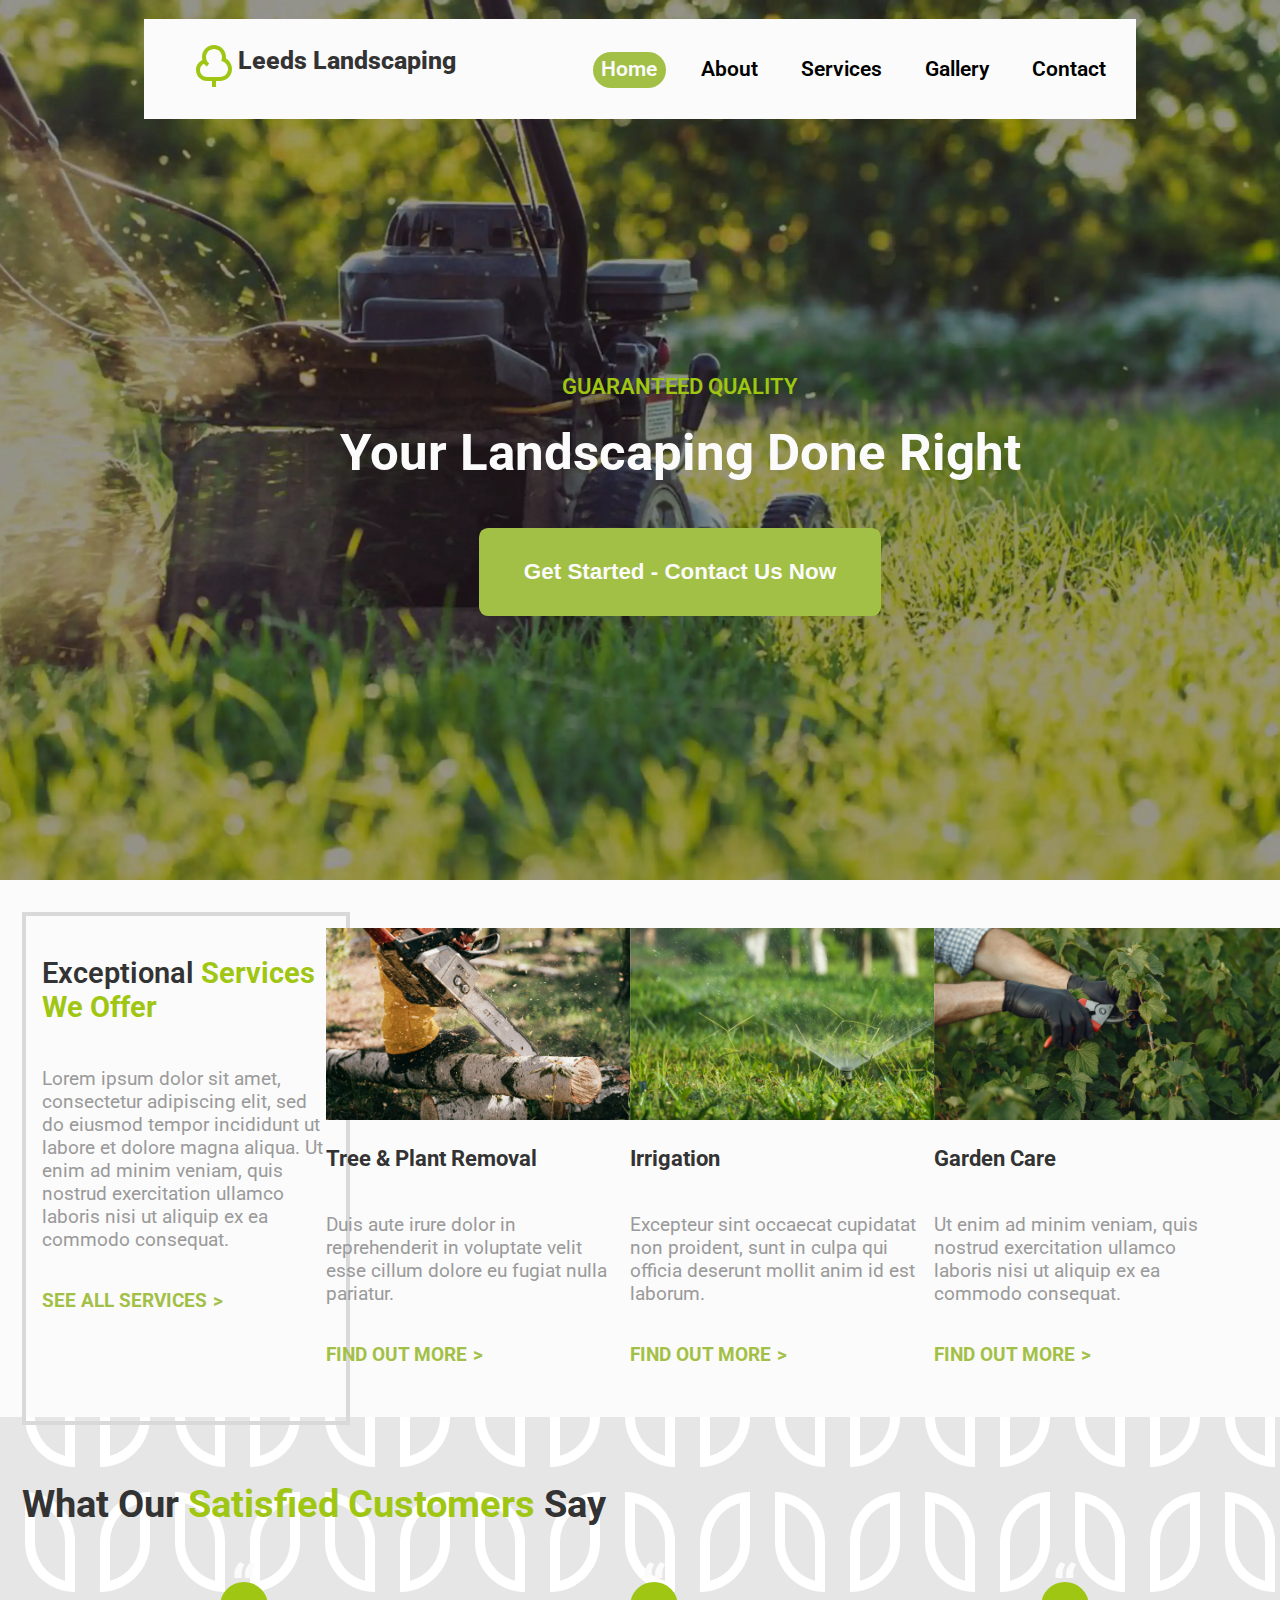
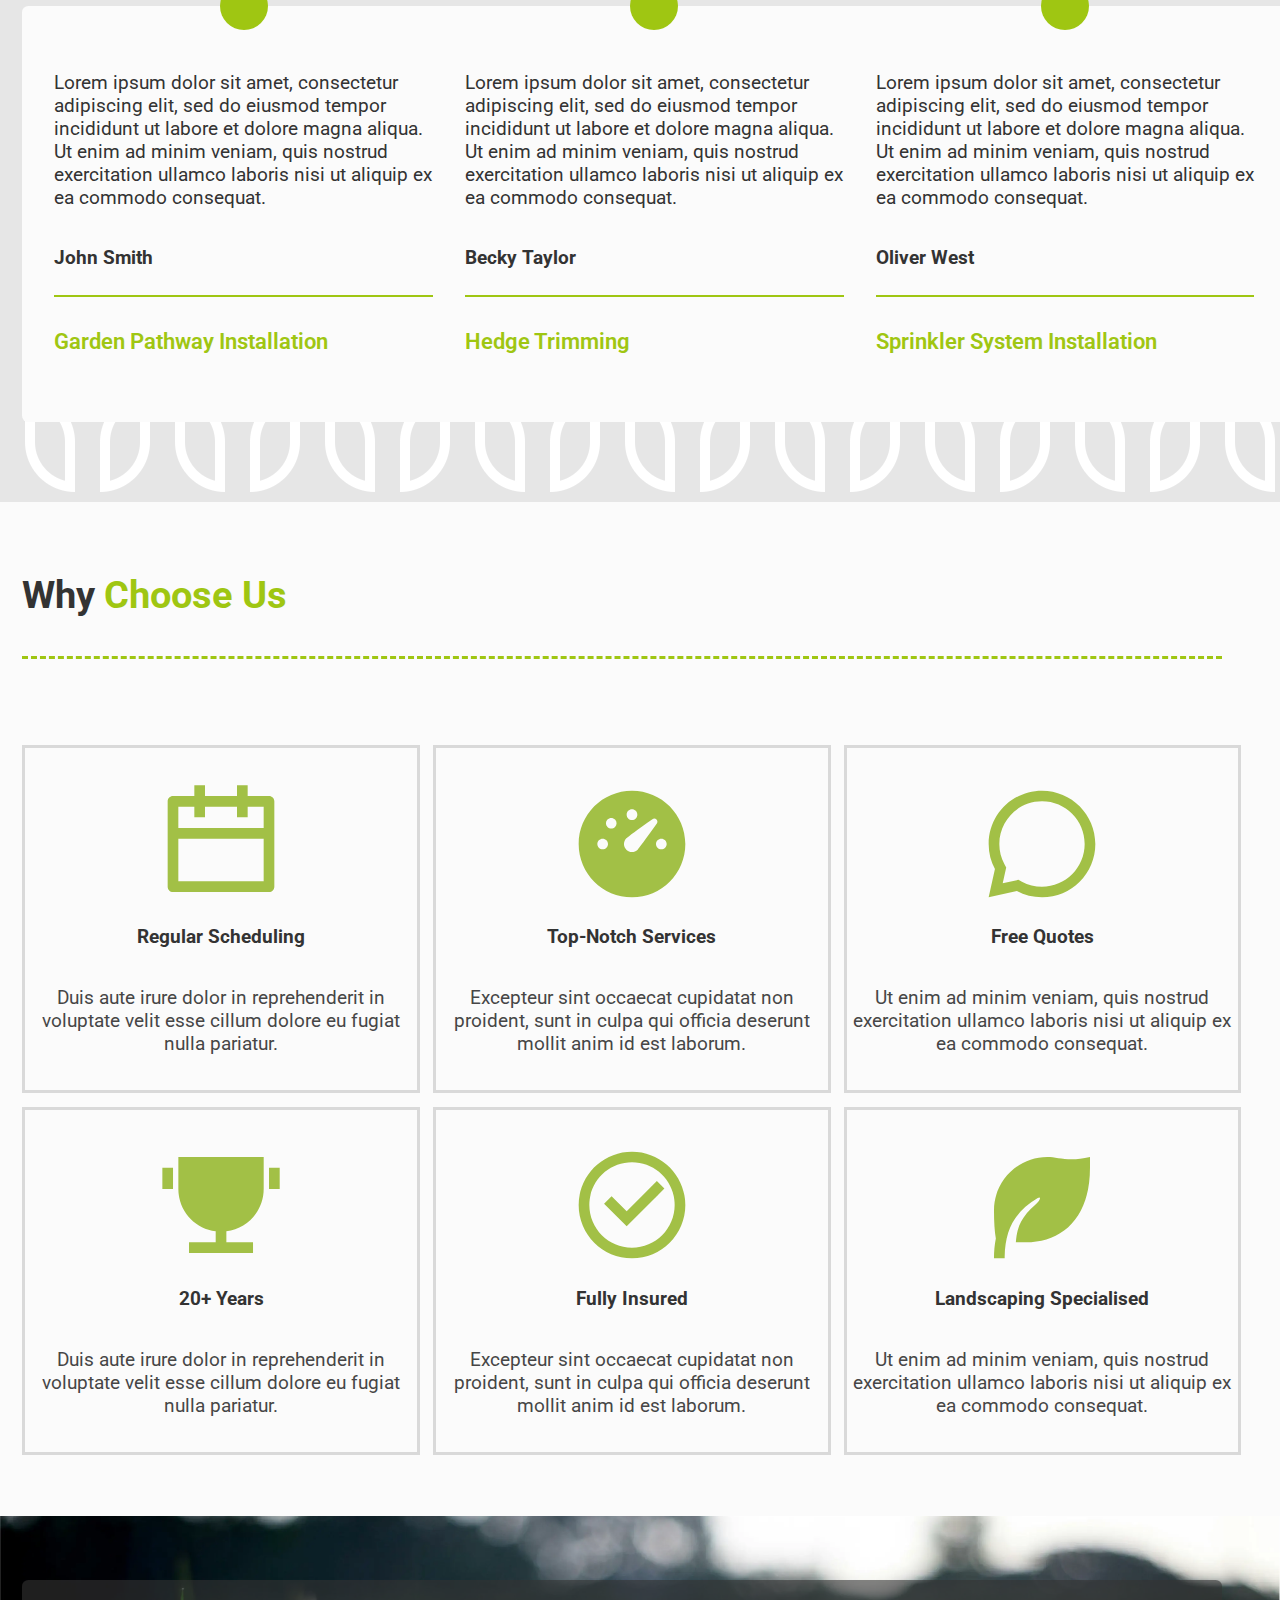
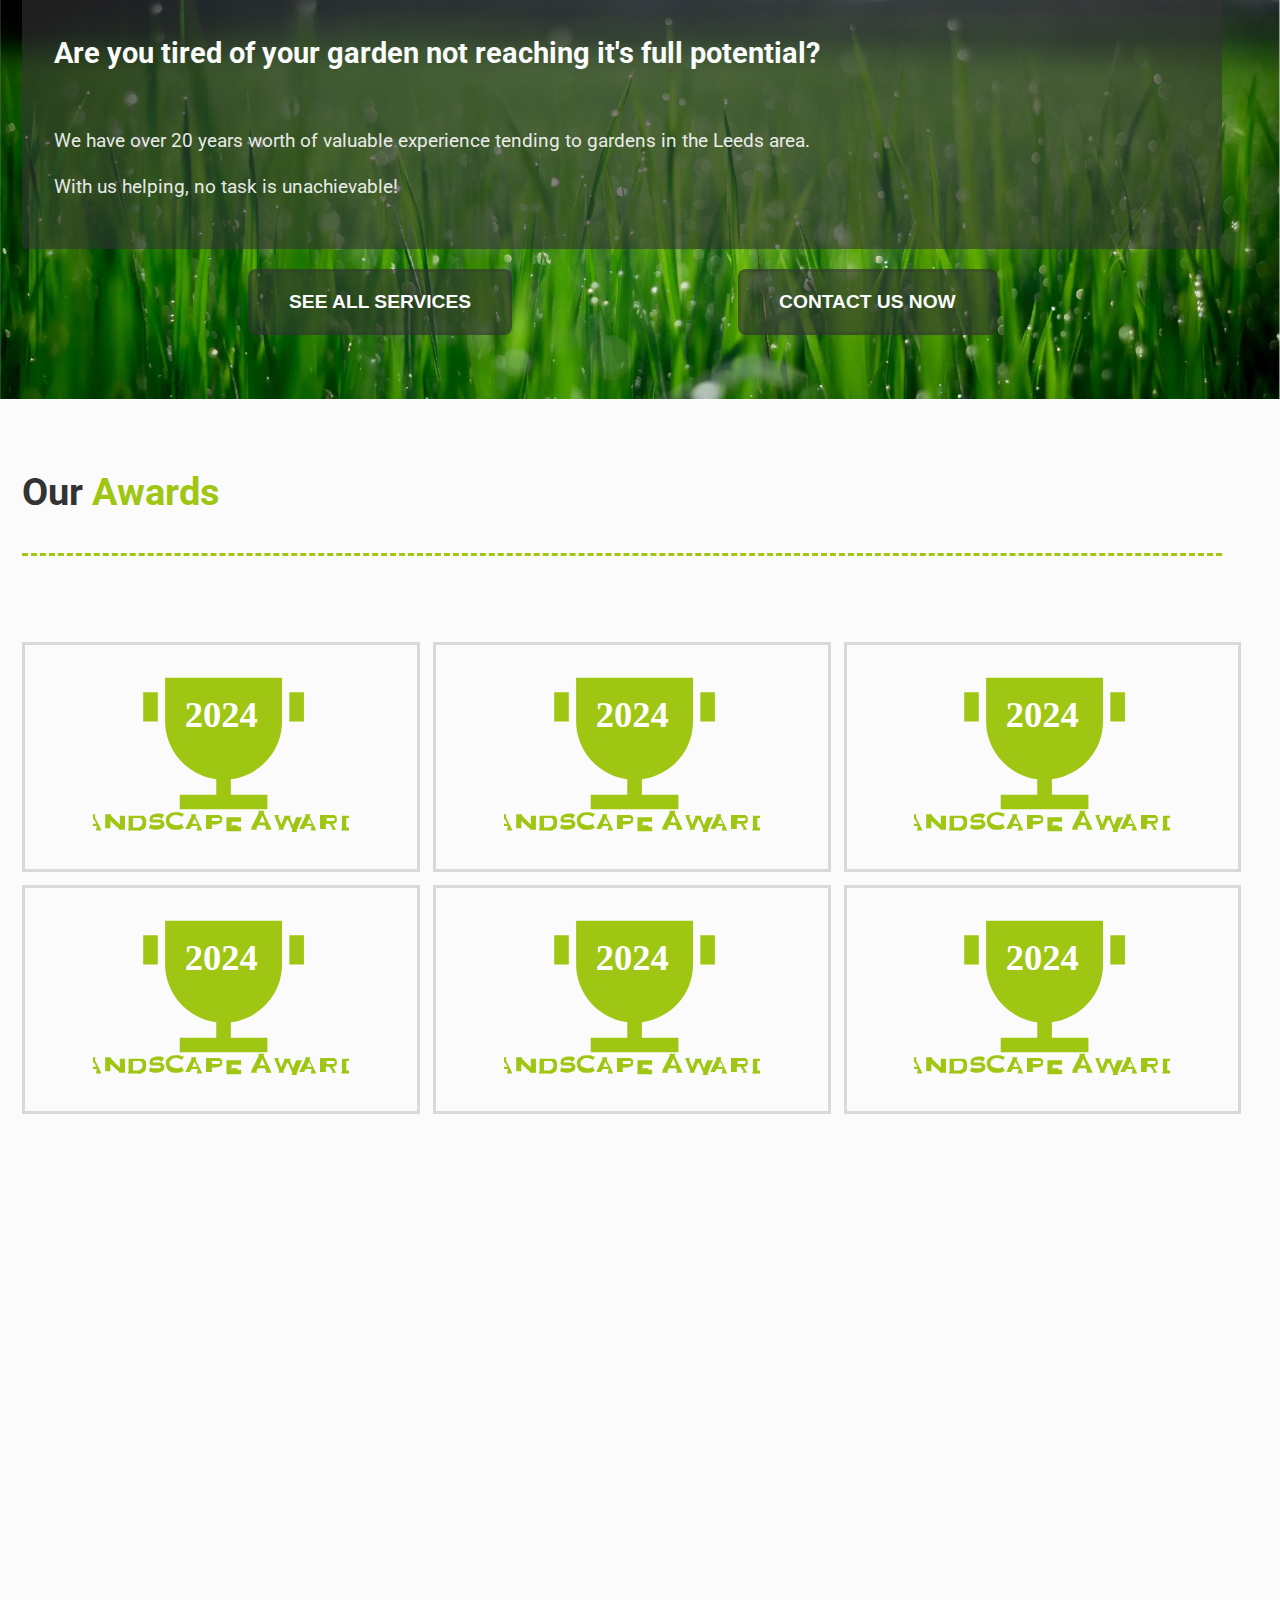
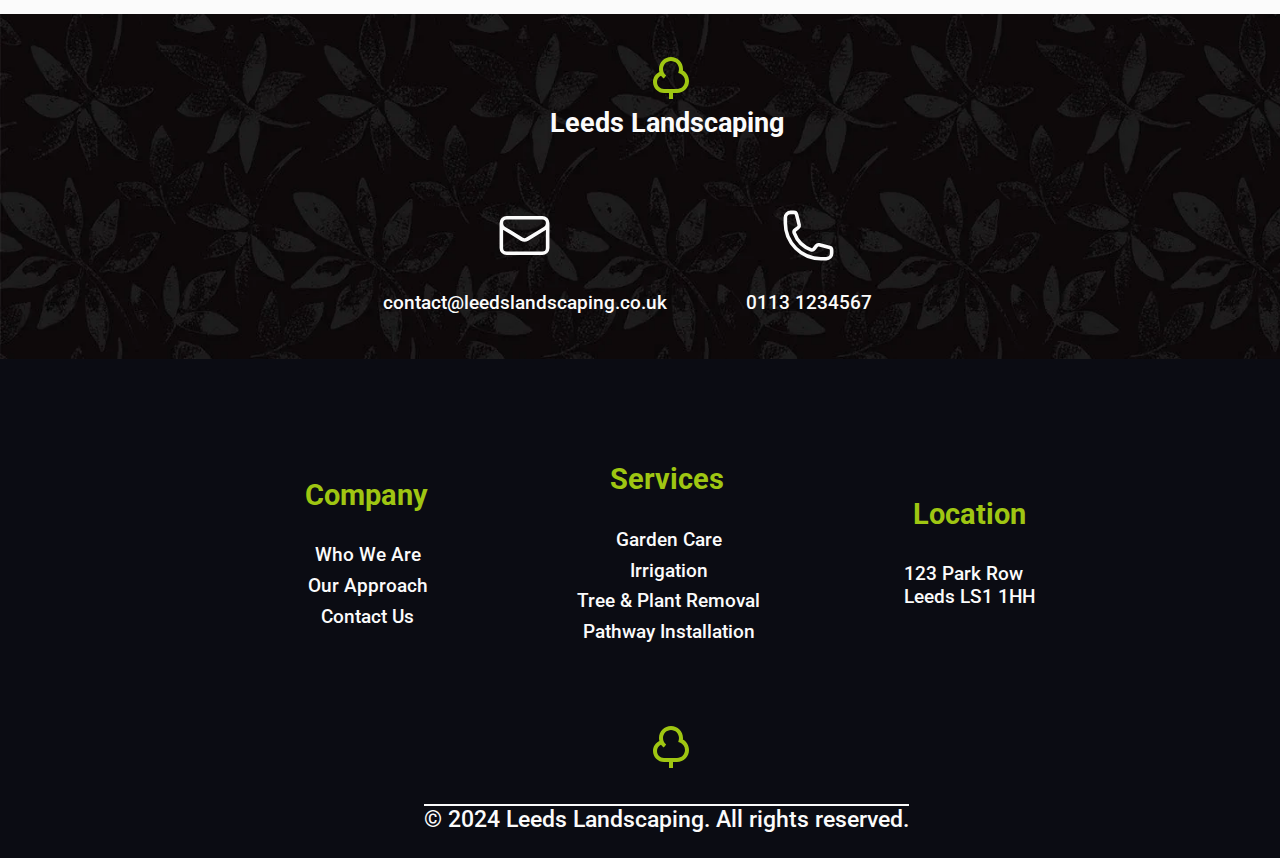
<file: index.html>
<!DOCTYPE html>
<html lang="en">

<head>
    <meta charset="UTF-8">
    <meta name="viewport" content="width=device-width, initial-scale=1.0">
    <meta name="description" content="Template website for a landscaper">
    <meta name="keywords" content="">
    <title>Leeds Landscaping</title>
    <link rel="preconnect" href="https://fonts.googleapis.com">
    <link rel="preconnect" href="https://fonts.gstatic.com" crossorigin>
    <link href="https://fonts.googleapis.com/css2?family=Roboto:ital,wght@0,100;0,300;0,400;0,500;0,700;0,900;1,100;1,300;1,400;1,500;1,700;1,900&display=swap" rel="stylesheet">
    <link rel="stylesheet" href="./style.css">
    <link href="https://cdn.jsdelivr.net/npm/bootstrap@5.2.2/dist/css/bootstrap.min.css" rel="stylesheet" integrity="sha384-Zenh87qX5JnK2Jl0vWa8Ck2rdkQ2Bzep5IDxbcnCeuOxjzrPF/et3URy9Bv1WTRi" crossorigin="anonymous">
    <link rel="icon" type="image/x-icon" href="/images/favicon.ico"> 
    <script src="nav.js" defer></script>
    <script src="app.js" defer></script>
    <link rel="icon" type="image/png" sizes="32x32" href="/images/favicon-32x32.png">
    <link rel="icon" type="image/png" sizes="16x16" href="/images/favicon-16x16.png">
    <link rel="mask-icon" href="/images/safari-pinned-tab.svg" color="#5bbad5">
    <meta name="msapplication-TileColor" content="#fbfbfb">
    <meta name="theme-color" content="#fbfbfb">
</head>

<body>
    <section class="header-cont">
        <header class="primary-header">
            <a href="index.html" class="logo">
                <h1>Leeds Landscaping</h1>
                <span class="logo-icon" role="img" aria-label="Tree Icon"></span>
            </a>
            <button class="mobile-nav-toggle" aria-controls="primary-navigation" aria-expanded="false">
                <span class="nav-toggle-icon"></span>
                <span class="nav-toggle-text">Menu</span>
            </button>

            <nav>
                <ul id="primary-navigation" data-visible="false" class="primary-navigation flex">
                    <li class="active"><a href="index.html" class="active-a">Home</a></li>
                    <li><a href="about.html">About</a></li>
                    <li><a href="services.html">Services</a></li>
                    <li><a href="gallery.html">Gallery</a></li>
                    <li><a href="contact.html">Contact</a></li>
                </ul>
            </nav>
        </header>
        <div class="hero">
            <div class="hero-cont">
                <p>GUARANTEED QUALITY</p>
                <h1>Your Landscaping Done Right</h1>
                <a href="contact.html"><button class="contact-button">Get Started - Contact Us Now</button></a>
            </div>
        </div>
    </section>

    <main>
        <section class="points">
            <div class="container">
                <div class="point-cont">
                    <div class="point" id="main-point">
                        <h2>Exceptional <span class=green>Services We Offer</span></h2>
                        <p>Lorem ipsum dolor sit amet, consectetur adipiscing elit, sed do eiusmod tempor incididunt ut labore et dolore magna aliqua. 
                            Ut enim ad minim veniam, quis nostrud exercitation ullamco laboris nisi ut aliquip ex ea commodo consequat.</p>
                        <p><a class="more" href="services.html">SEE ALL SERVICES</a></p>
                    </div>
                    <div class="point">
                        <div class="point-img" id="lumber-image">
                            <span role="img" aria-label="Tree Being Cut"></span>
                        </div>
                        <h3>Tree & Plant Removal</h3>
                        <p>Duis aute irure dolor in reprehenderit in voluptate velit esse cillum dolore eu fugiat nulla pariatur.</p>
                        <p><a class="more" href="services.html">FIND OUT MORE</a></p>
                    </div>
                    <div class="point">
                        <div class="point-img" id="sprinkler-image">
                            <span role="img" aria-label="Sprinkler Spraying Water Over Grass"></span>
                        </div>
                        <h3>Irrigation</h3>
                        <p>Excepteur sint occaecat cupidatat non proident, sunt in culpa qui officia deserunt mollit anim id est laborum.</p>
                        <p><a class="more" href="services.html">FIND OUT MORE</a></p>
                    </div>
                    <div class="point">
                        <div class="point-img" id="gardencare-image">
                            <span role="img" aria-label="Plants Being Trimmed"></span>
                        </div>
                        <h3>Garden Care</h3>
                        <p>Ut enim ad minim veniam, quis nostrud exercitation ullamco laboris nisi ut aliquip ex ea commodo consequat.</p>
                        <p><a class="more" href="services.html">FIND OUT MORE</a></p>
                    </div>
                </div>
            </div>
        </section>

        <section class="reviews">
            <div class="container">
                <div class="main-point">
                    <h2>What Our <span class="green">Satisfied Customers</span> Say</h2>
                </div>
                <div class="review-cont">
                    <div class="review">
                        <div class="speech-mark">
                            <h3>“</h3>
                        </div>
                        <p>Lorem ipsum dolor sit amet, consectetur adipiscing elit, sed do eiusmod tempor incididunt ut labore et dolore magna aliqua. 
                            Ut enim ad minim veniam, quis nostrud exercitation ullamco laboris nisi ut aliquip ex ea commodo consequat.</p>
                        <h3>John Smith</h3>  
                        <div class="review-box">
                            <p class="upper-text">Garden Pathway Installation</p>
                        </div>
                    </div>
                    <div class="review">
                        <div class="speech-mark">
                            <h3>“</h3>
                        </div>
                        <p>Lorem ipsum dolor sit amet, consectetur adipiscing elit, sed do eiusmod tempor incididunt ut labore et dolore magna aliqua. 
                            Ut enim ad minim veniam, quis nostrud exercitation ullamco laboris nisi ut aliquip ex ea commodo consequat.</p>
                        <h3>Becky Taylor</h3>  
                        <div class="review-box">
                            <p class="upper-text">Hedge Trimming</p>
                        </div>
                    </div>
                    <div class="review">
                        <div class="speech-mark">
                            <h3>“</h3>
                        </div>
                        <p>Lorem ipsum dolor sit amet, consectetur adipiscing elit, sed do eiusmod tempor incididunt ut labore et dolore magna aliqua. 
                            Ut enim ad minim veniam, quis nostrud exercitation ullamco laboris nisi ut aliquip ex ea commodo consequat.</p>
                        <h3>Oliver West</h3>  
                        <div class="review-box">
                            <p class="upper-text">Sprinkler System Installation</p>
                        </div>
                    </div>
                </div>
            </div>
        </section>

        <section class="services">
            <div class="container">
                <h2>Why <span class="green">Choose Us</span></h2>
                <div class="service-cont">
                    <div class="point" id="point-serv">
                        <div class="service-img" id="calendar-image">
                            <span role="img" aria-label="Caldenar Icon"></span>
                        </div>
                        <h3>Regular Scheduling</h3>
                        <p>Duis aute irure dolor in reprehenderit in voluptate velit esse cillum dolore eu fugiat nulla pariatur.</p>
                    </div>
                    <div class="point" id="point-serv">
                        <div class="service-img" id="dashboard-image">
                            <span role="img" aria-label="Dashboard Metre Icon"></span>
                        </div>
                        <h3>Top-Notch Services</h3>
                        <p>Excepteur sint occaecat cupidatat non proident, sunt in culpa qui officia deserunt mollit anim id est laborum.</p>
                    </div>
                    <div class="point" id="point-serv">
                        <div class="service-img" id="chat-image">
                            <span role="img" aria-label="Speech Bubble Icon"></span>
                        </div>
                        <h3>Free Quotes</h3>
                        <p>Ut enim ad minim veniam, quis nostrud exercitation ullamco laboris nisi ut aliquip ex ea commodo consequat.</p>
                    </div>
                    <div class="point" id="point-serv">
                        <div class="service-img" id="trophy-image">
                            <span role="img" aria-label="Trophy Icon"></span>
                        </div>
                        <h3>20+ Years</h3>
                        <p>Duis aute irure dolor in reprehenderit in voluptate velit esse cillum dolore eu fugiat nulla pariatur.</p>
                    </div>
                    <div class="point" id="point-serv">
                        <div class="service-img" id="checkbox-image">
                            <span role="img" aria-label="Checkbox Icon"></span>
                        </div>
                        <h3>Fully Insured</h3>
                        <p>Excepteur sint occaecat cupidatat non proident, sunt in culpa qui officia deserunt mollit anim id est laborum.</p>
                    </div>
                    <div class="point" id="point-serv">
                        <div class="service-img" id="leaf-image">
                            <span role="img" aria-label="Leaf Icon"></span>
                        </div>
                        <h3>Landscaping Specialised</h3>
                        <p>Ut enim ad minim veniam, quis nostrud exercitation ullamco laboris nisi ut aliquip ex ea commodo consequat.</p>
                    </div>
                </div>
            </div>
        </section>

        <section class="why-us">
            <div class="container">
                <div class="why-text">
                    <h2>Are you tired of your garden not reaching it's full potential?</h2>
                    <p>We have over 20 years worth of valuable experience tending to gardens in the Leeds area.<br><br>With us helping, no task is unachievable!</p>
                </div>
                <div class="button-cont">
                    <a href="services.html"><button class="services-button" id="why-button">SEE ALL SERVICES </button></a>
                    <a href="contact.html"><button class="services-button" id="why-button">CONTACT US NOW</button></a>
                </div>
            </div>
        </section>
        

        <section class="services">
            <div class="container">
                <h2>Our <span class="green">Awards</span></h2>
                <div class="service-cont">
                    <div class="point" id="point-serv">
                        <div class="service-img" id="award-image">
                            <span role="img" aria-label="Award Icon"></span>
                        </div>
                    </div>
                    <div class="point" id="point-serv">
                        <div class="service-img" id="award-image">
                            <span role="img" aria-label="Award Icon"></span>
                        </div>
                    </div>
                    <div class="point" id="point-serv">
                        <div class="service-img" id="award-image">
                            <span role="img" aria-label="Award Icon"></span>
                        </div>
                    </div>
                    <div class="point" id="point-serv">
                        <div class="service-img" id="award-image">
                            <span role="img" aria-label="Award Icon"></span>
                        </div>
                    </div>
                    <div class="point" id="point-serv">
                        <div class="service-img" id="award-image">
                            <span role="img" aria-label="Award Icon"></span>
                        </div>
                    </div>
                    <div class="point" id="point-serv">
                        <div class="service-img" id="award-image">
                            <span role="img" aria-label="Award Icon"></span>
                        </div>
                    </div>
                </div>
            </div>
        </section>
        <iframe src="https://www.google.com/maps/embed?pb=!1m18!1m12!1m3!1d150788.2851034182!2d-1.7005372439807387!3d53.80609229541774!2m3!1
        f0!2f0!3f0!3m2!1i1024!2i768!4f13.1!3m3!1m2!1s0x48793e4ada64bd99%3A0x51adbafd0213dca9!2sLeeds!5e0!3m2!1sen!2suk!4v1722112444825!5m2!1sen!2suk" 
        width="600" height="450" style="border:0;" allowfullscreen="" loading="lazy" referrerpolicy="no-referrer-when-downgrade"></iframe>
        
    </main>

    <footer>
        <div class="first-footer">
            <a href="index.html" class="footer-logo">
                <span class="logo-icon" role="img" aria-label="Tree Icon"></span>
                <span class="logo-text">Leeds Landscaping</span>
            </a>
            <div class="footer-contact">
                <div class="contact-cont">
                    <div class="contact-image" id="mail-image">
                        <span role="img" aria-label="Mail Icon"></span>
                    </div>
                    <p>contact@leedslandscaping.co.uk</p>
                </div>
                <div class="contact-cont">
                    <div class="contact-image" id="phone-image">
                        <span role="img" aria-label="Phone Icon"></span>
                    </div>
                    <p>0113 1234567</p>
                </div>
            </div>
        </div>
        <div class="second-footer"> 
            <div class="quick-links">
                <ul class="link-cont">
                    <h2>Company</h2>
                    <li><a href="about.html">Who We Are</a></li>
                    <li><a href="services.html">Our Approach</a></li>
                    <li><a href="contact.html">Contact Us</a></li>
                </ul>
                <ul class="link-cont">
                    <h2>Services</h2>
                    <li><a href="services.html">Garden Care</a></li>
                    <li><a href="services.html">Irrigation</a></li>
                    <li><a href="services.html">Tree & Plant Removal</a></li>
                    <li><a href="services.html">Pathway Installation</a></li>
                </ul>
                <ul class="link-cont">
                    <li><h2>Location</h2></li>
                    <li><a href="contact.html">123 Park Row<br>Leeds LS1 1HH<br></a></li>
                </ul>
            </div>
            <span class="logo-icon" role="img" aria-label="Tree Icon"></span>
            <p>© 2024 Leeds Landscaping. All rights reserved.</p>
        </div>
    </footer>

</body>

</html>
</file>
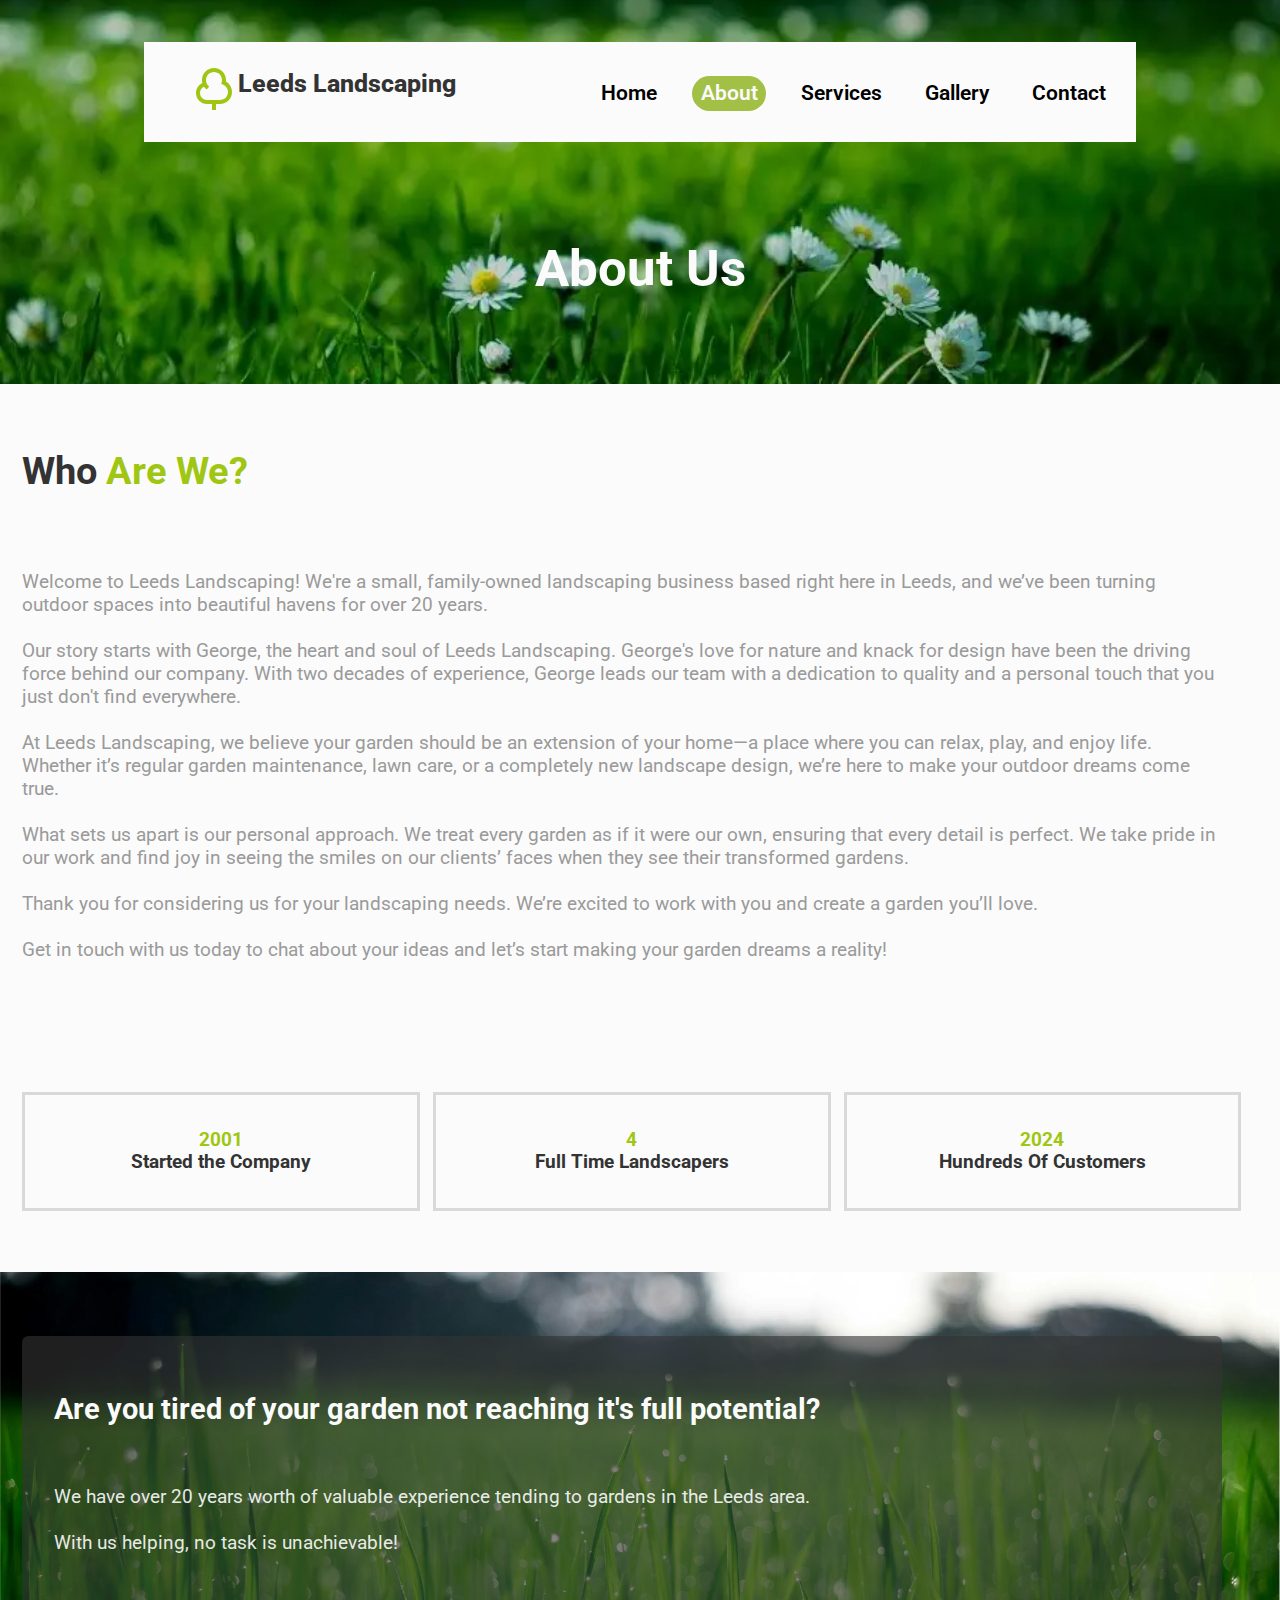
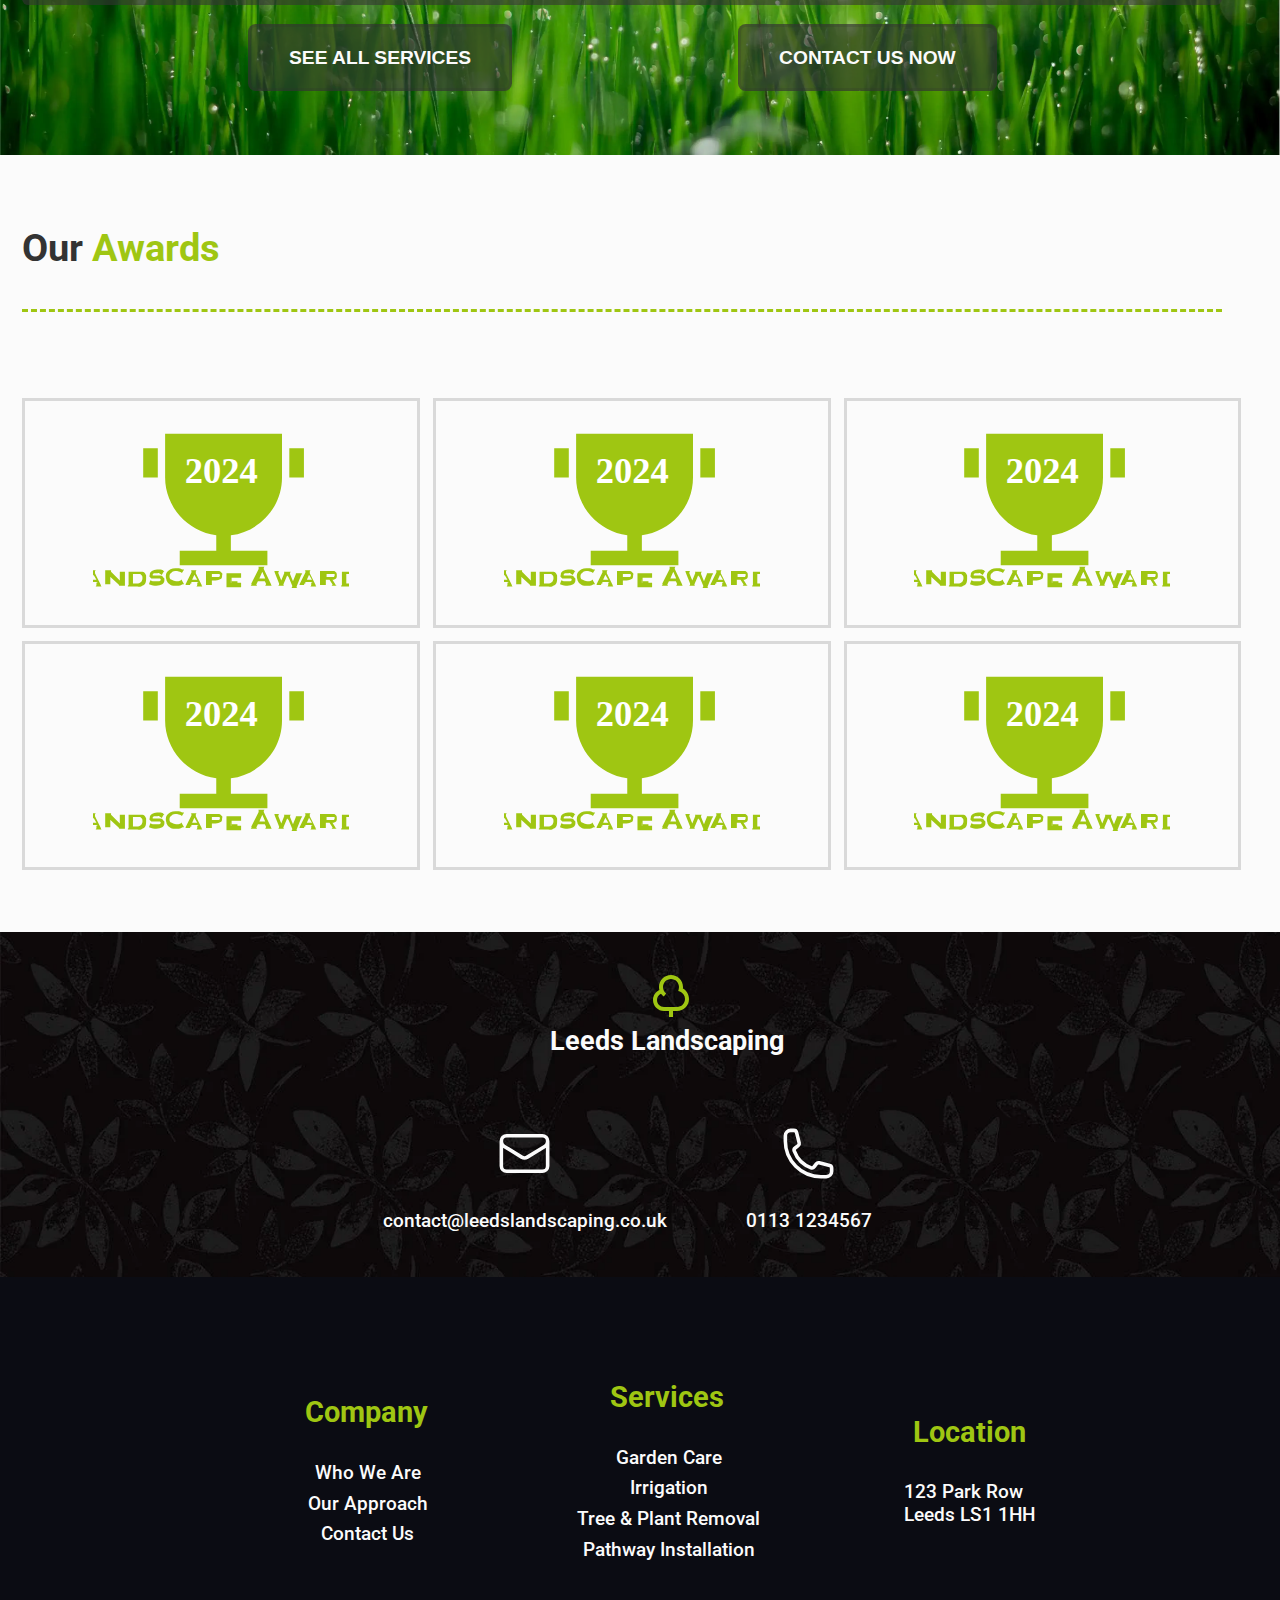
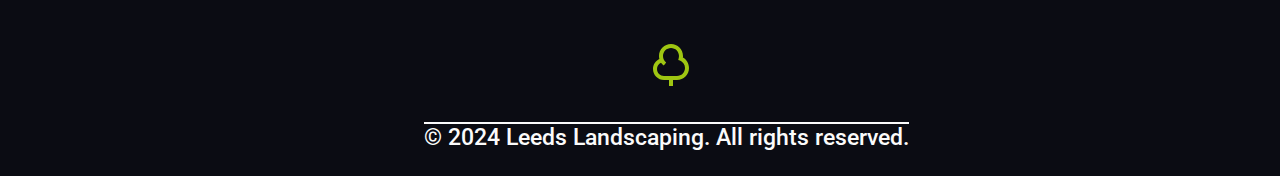
<file: about.html>
<!DOCTYPE html>
<html lang="en">

<head>
    <meta charset="UTF-8">
    <meta name="viewport" content="width=device-width, initial-scale=1.0">
    <meta name="description" content="Template website for a landscaper">
    <meta name="keywords" content="">
    <title>Leeds Landscaping - About</title>
    <link rel="preconnect" href="https://fonts.googleapis.com">
    <link rel="preconnect" href="https://fonts.gstatic.com" crossorigin>
    <link href="https://fonts.googleapis.com/css2?family=Roboto:ital,wght@0,100;0,300;0,400;0,500;0,700;0,900;1,100;1,300;1,400;1,500;1,700;1,900&display=swap" rel="stylesheet">
    <link rel="stylesheet" href="./style.css">
    <link href="https://cdn.jsdelivr.net/npm/bootstrap@5.2.2/dist/css/bootstrap.min.css" rel="stylesheet" integrity="sha384-Zenh87qX5JnK2Jl0vWa8Ck2rdkQ2Bzep5IDxbcnCeuOxjzrPF/et3URy9Bv1WTRi" crossorigin="anonymous">
    <link rel="icon" type="image/x-icon" href="/images/favicon.ico"> 
    <script src="nav.js" defer></script>
    <script src="app.js" defer></script>
    <link rel="icon" type="image/png" sizes="32x32" href="/images/favicon-32x32.png">
    <link rel="icon" type="image/png" sizes="16x16" href="/images/favicon-16x16.png">
    <link rel="mask-icon" href="/images/safari-pinned-tab.svg" color="#5bbad5">
    <meta name="msapplication-TileColor" content="#fbfbfb">
    <meta name="theme-color" content="#fbfbfb">
</head>

<body>
    <section class="header-cont" id="sub-head">
        <header class="primary-header" id="sub-header">
            <a href="index.html" class="logo">
                <h1>Leeds Landscaping</h1>
                <span class="logo-icon" role="img" aria-label="Tree Icon"></span>
            </a>
            <button class="mobile-nav-toggle" aria-controls="primary-navigation" aria-expanded="false">
                <span class="nav-toggle-icon"></span>
                <span class="nav-toggle-text">Menu</span>
            </button>

            <nav>
                <ul id="primary-navigation" data-visible="false" class="primary-navigation flex">
                    <li><a href="index.html">Home</a></li>
                    <li class="active"><a href="about.html" class="active-a">About</a></li>
                    <li><a href="services.html">Services</a></li>
                    <li><a href="gallery.html">Gallery</a></li>
                    <li><a href="contact.html">Contact</a></li>
                </ul>
            </nav>
        </header>
        <div class="hero" id="sub-hero">
            <div class="hero-cont">
                <h1>About Us</h1>
            </div>
        </div>
    </section>

    <main>
        <section class="about">
            <div class="container">
                <div class="main-point">
                    <h2>Who <span class="green">Are We?</span></h2>
                    <p>Welcome to Leeds Landscaping! We're a small, family-owned landscaping business based right here in Leeds, and we’ve been turning outdoor spaces into beautiful havens for over 20 years.
                        <br><br>
                        Our story starts with George, the heart and soul of Leeds Landscaping. George's love for nature and knack for design have been the driving force behind our company. With two decades of experience, George leads our team with a dedication to quality and a personal touch that you just don't find everywhere.
                        <br><br>
                        At Leeds Landscaping, we believe your garden should be an extension of your home—a place where you can relax, play, and enjoy life. Whether it’s regular garden maintenance, lawn care, or a completely new landscape design, we’re here to make your outdoor dreams come true.
                        <br><br>
                        What sets us apart is our personal approach. We treat every garden as if it were our own, ensuring that every detail is perfect. We take pride in our work and find joy in seeing the smiles on our clients’ faces when they see their transformed gardens.
                        <br><br>
                        Thank you for considering us for your landscaping needs. We’re excited to work with you and create a garden you’ll love.
                        <br><br>
                        Get in touch with us today to chat about your ideas and let’s start making your garden dreams a reality!</p>
                </div>
            </div>
        </section>
        
        <section class="services">
            <div class="container">
                <div class="service-cont">
                    <div class="point" id="point-serv">
                        <h3><span class="green">2001</span><br>Started the Company</h3>
                    </div>
                    <div class="point" id="point-serv">
                        <h3><span class="green">4</span><br>Full Time Landscapers</h3>
                    </div>
                    <div class="point" id="point-serv">
                        <h3><span class="green">2024</span><br>Hundreds Of Customers</h3>
                    </div>
                </div>
            </div>
        </section>

        <section class="why-us">
            <div class="container">
                <div class="why-text">
                    <h2>Are you tired of your garden not reaching it's full potential?</h2>
                    <p>We have over 20 years worth of valuable experience tending to gardens in the Leeds area.<br><br>With us helping, no task is unachievable!</p>
                </div>
                <div class="button-cont">
                    <a href="services.html"><button class="services-button" id="why-button">SEE ALL SERVICES </button></a>
                    <a href="contact.html"><button class="services-button" id="why-button">CONTACT US NOW</button></a>
                </div>
            </div>
        </section>
        
        <section class="services">
            <div class="container">
                <h2>Our <span class="green">Awards</span></h2>
                <div class="service-cont">
                    <div class="point" id="point-serv">
                        <div class="service-img" id="award-image">
                            <span role="img" aria-label="Award Icon"></span>
                        </div>
                    </div>
                    <div class="point" id="point-serv">
                        <div class="service-img" id="award-image">
                            <span role="img" aria-label="Award Icon"></span>
                        </div>
                    </div>
                    <div class="point" id="point-serv">
                        <div class="service-img" id="award-image">
                            <span role="img" aria-label="Award Icon"></span>
                        </div>
                    </div>
                    <div class="point" id="point-serv">
                        <div class="service-img" id="award-image">
                            <span role="img" aria-label="Award Icon"></span>
                        </div>
                    </div>
                    <div class="point" id="point-serv">
                        <div class="service-img" id="award-image">
                            <span role="img" aria-label="Award Icon"></span>
                        </div>
                    </div>
                    <div class="point" id="point-serv">
                        <div class="service-img" id="award-image">
                            <span role="img" aria-label="Award Icon"></span>
                        </div>
                    </div>
                </div>
            </div>
            
    </main>
    <footer>
        <div class="first-footer">
            <a href="index.html" class="footer-logo">
                <span class="logo-icon" role="img" aria-label="Tree Icon"></span>
                <span class="logo-text">Leeds Landscaping</span>
            </a>
            <div class="footer-contact">
                <div class="contact-cont">
                    <div class="contact-image" id="mail-image">
                        <span role="img" aria-label="Mail Icon"></span>
                    </div>
                    <p>contact@leedslandscaping.co.uk</p>
                </div>
                <div class="contact-cont">
                    <div class="contact-image" id="phone-image">
                        <span role="img" aria-label="Phone Icon"></span>
                    </div>
                    <p>0113 1234567</p>
                </div>
            </div>
        </div>
        <div class="second-footer"> 
            <div class="quick-links">
                <ul class="link-cont">
                    <h2>Company</h2>
                    <li><a href="about.html">Who We Are</a></li>
                    <li><a href="services.html">Our Approach</a></li>
                    <li><a href="contact.html">Contact Us</a></li>
                </ul>
                <ul class="link-cont">
                    <h2>Services</h2>
                    <li><a href="services.html">Garden Care</a></li>
                    <li><a href="services.html">Irrigation</a></li>
                    <li><a href="services.html">Tree & Plant Removal</a></li>
                    <li><a href="services.html">Pathway Installation</a></li>
                </ul>
                <ul class="link-cont">
                    <li><h2>Location</h2></li>
                    <li><a href="contact.html">123 Park Row<br>Leeds LS1 1HH<br></a></li>
                </ul>
            </div>
            <span class="logo-icon" role="img" aria-label="Tree Icon"></span>
            <p>© 2024 Leeds Landscaping. All rights reserved.</p>
        </div>
    </footer>

</body>

</html>
</file>
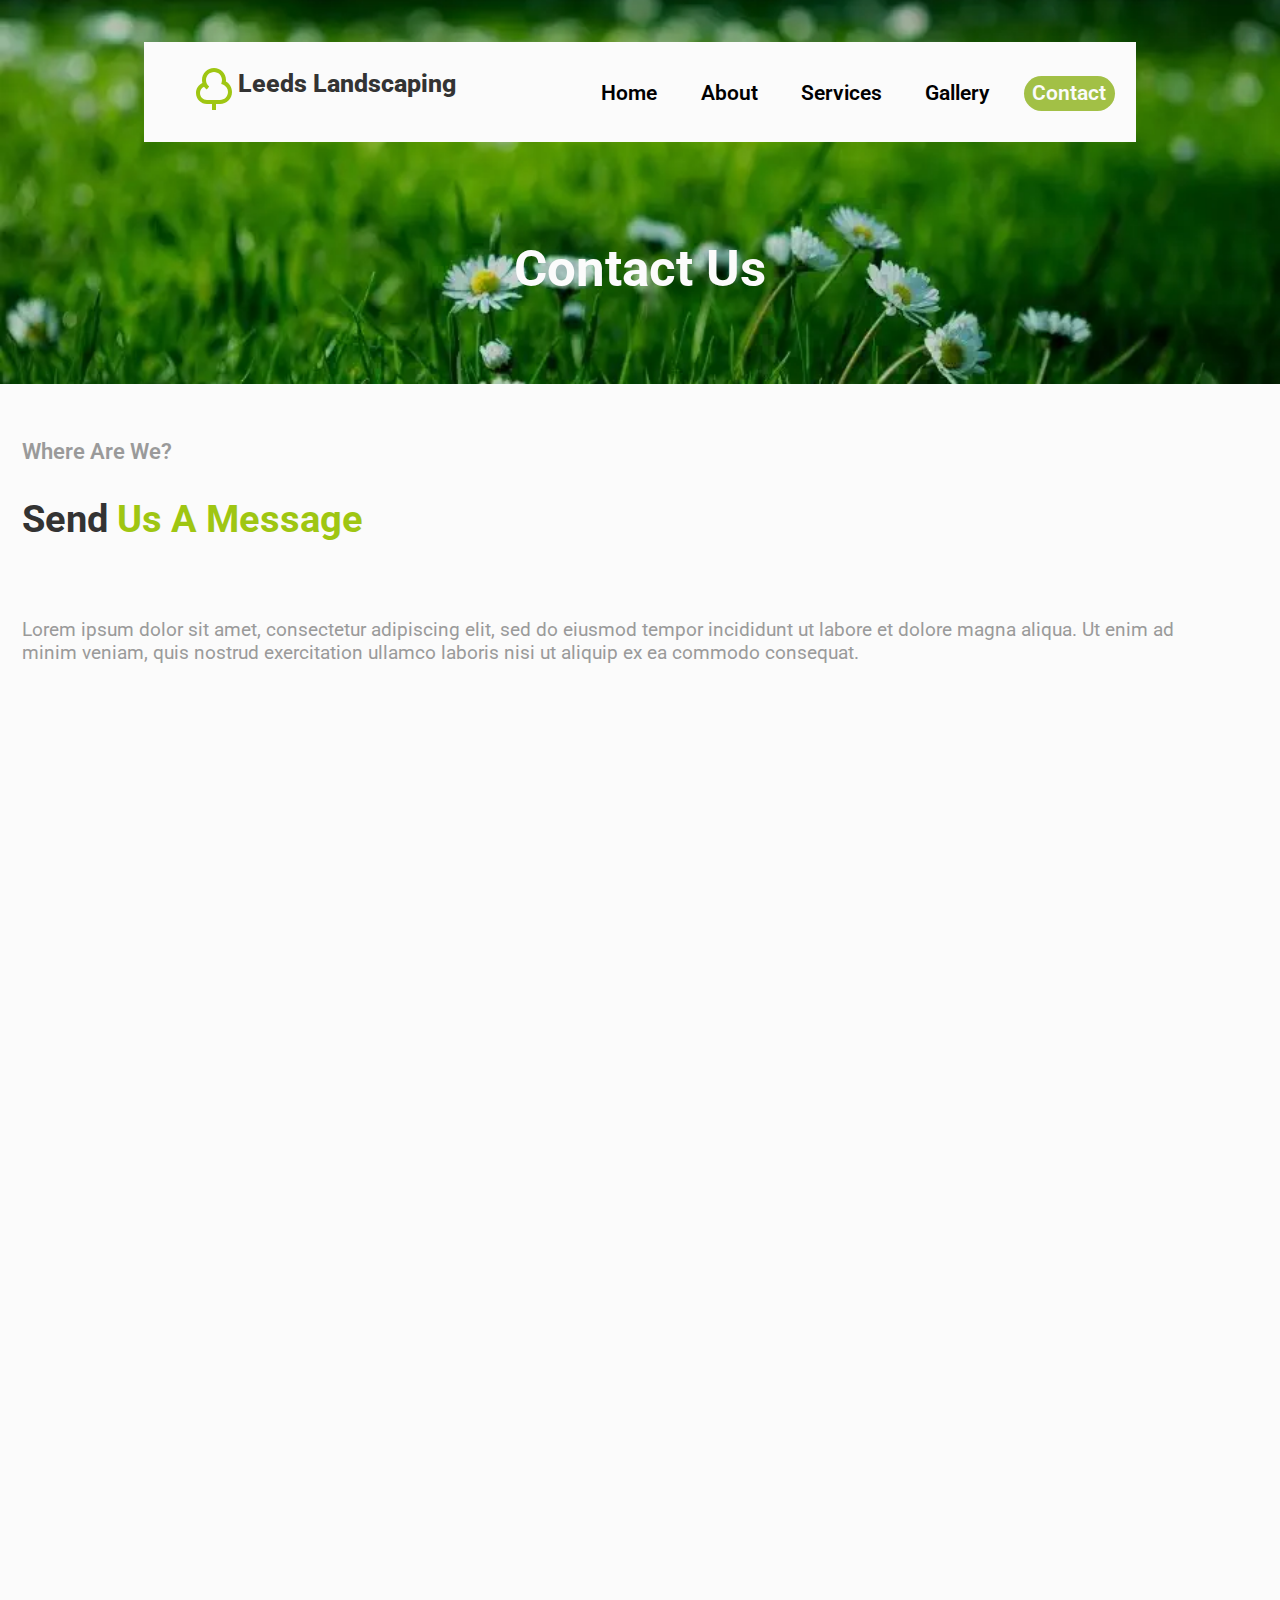
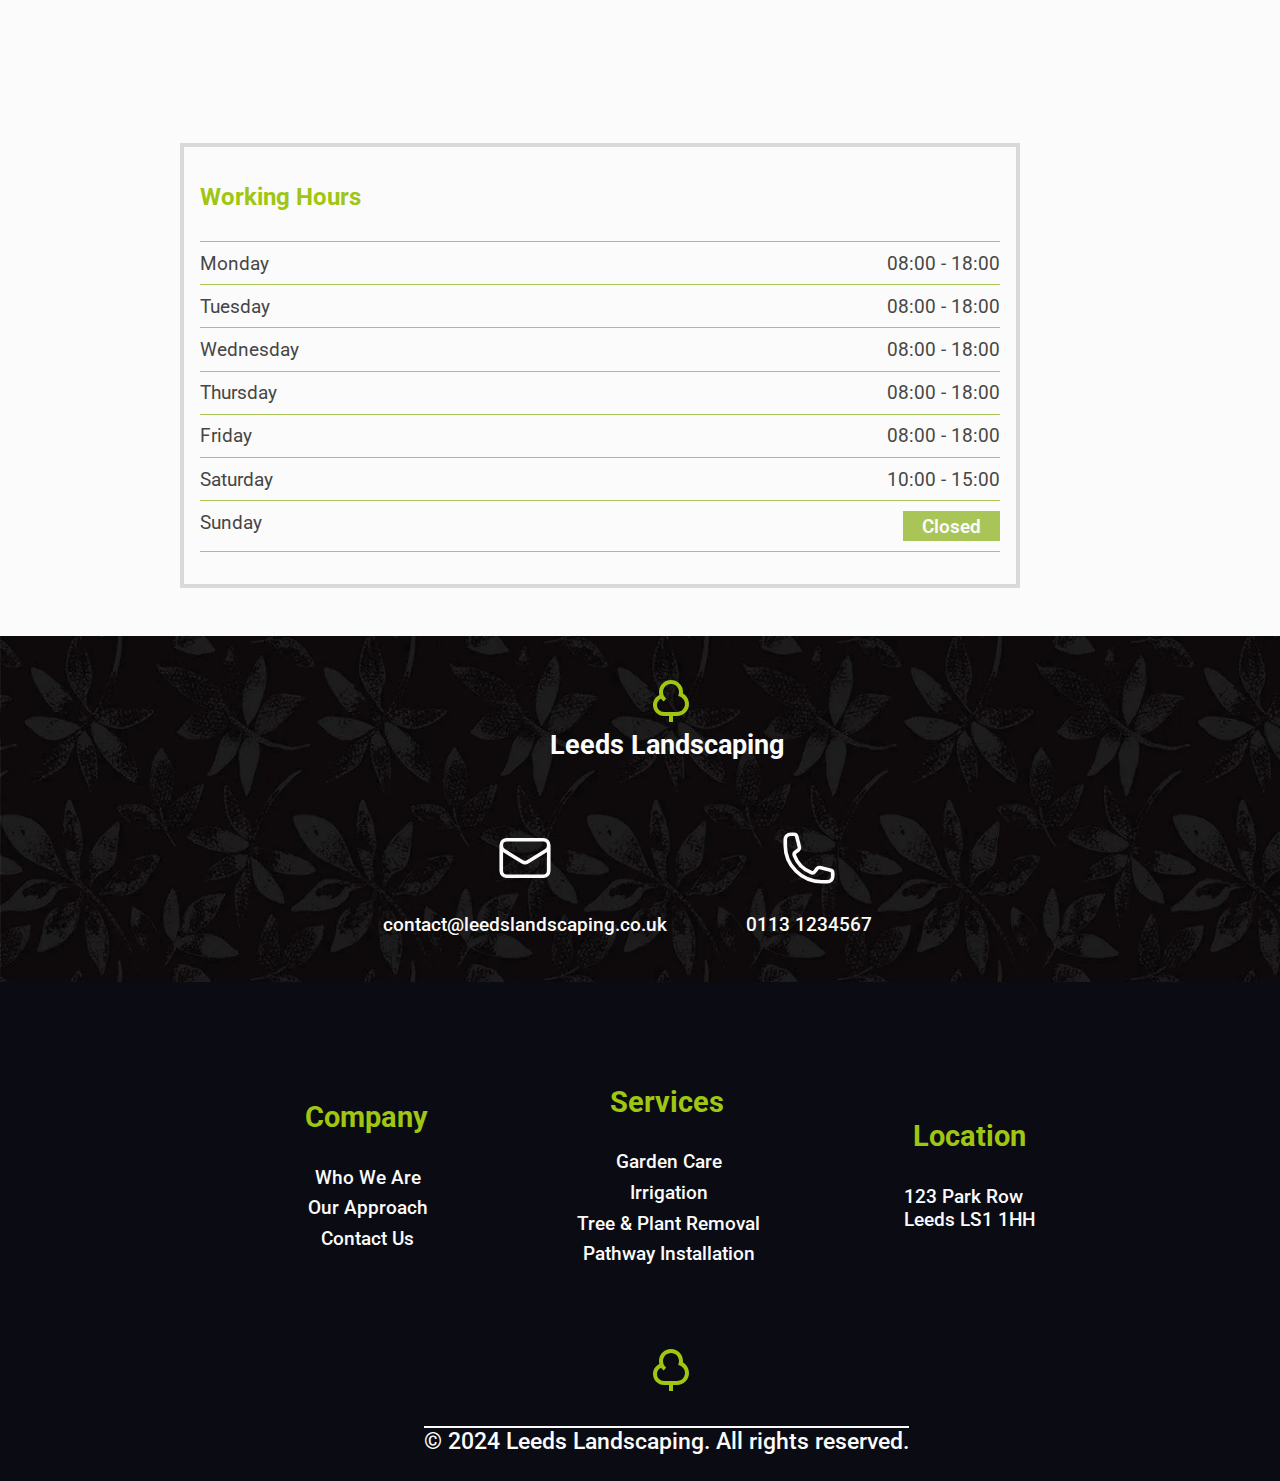
<file: contact.html>
<head>
    <meta charset="UTF-8">
    <meta name="viewport" content="width=device-width, initial-scale=1.0">
    <meta name="description" content="Template website for a landscaper">
    <meta name="keywords" content="">
    <title>Leeds Landscaping - Contact</title>
    <link rel="preconnect" href="https://fonts.googleapis.com">
    <link rel="preconnect" href="https://fonts.gstatic.com" crossorigin>
    <link href="https://fonts.googleapis.com/css2?family=Roboto:ital,wght@0,100;0,300;0,400;0,500;0,700;0,900;1,100;1,300;1,400;1,500;1,700;1,900&display=swap" rel="stylesheet">
    <link rel="stylesheet" href="./style.css">
    <link href="https://cdn.jsdelivr.net/npm/bootstrap@5.2.2/dist/css/bootstrap.min.css" rel="stylesheet" integrity="sha384-Zenh87qX5JnK2Jl0vWa8Ck2rdkQ2Bzep5IDxbcnCeuOxjzrPF/et3URy9Bv1WTRi" crossorigin="anonymous">
    <link rel="icon" type="image/x-icon" href="/images/favicon.ico"> 
    <script src="nav.js" defer></script>
    <script src="app.js" defer></script>
    <link rel="icon" type="image/png" sizes="32x32" href="/images/favicon-32x32.png">
    <link rel="icon" type="image/png" sizes="16x16" href="/images/favicon-16x16.png">
    <link rel="mask-icon" href="/images/safari-pinned-tab.svg" color="#5bbad5">
    <meta name="msapplication-TileColor" content="#fbfbfb">
    <meta name="theme-color" content="#fbfbfb">
</head>

<body>
    <section class="header-cont" id="sub-head">
        <header class="primary-header"  id="sub-header">
            <a href="index.html" class="logo">
                <h1>Leeds Landscaping</h1>
                <span class="logo-icon" role="img" aria-label="Tree Icon"></span>
            </a>
            <button class="mobile-nav-toggle" aria-controls="primary-navigation" aria-expanded="false">
                <span class="nav-toggle-icon"></span>
                <span class="nav-toggle-text">Menu</span>
            </button>

            <nav>
                <ul id="primary-navigation" data-visible="false" class="primary-navigation flex">
                    <li><a href="index.html">Home</a></li>
                    <li><a href="about.html">About</a></li>
                    <li><a href="services.html">Services</a></li>
                    <li><a href="gallery.html">Gallery</a></li>
                    <li class="active"><a href="contact.html" class="active-a">Contact</a></li>
                </ul>
            </nav>
        </header>
        <div class="hero" id="sub-hero">
            <div class="hero-cont">
                <h1>Contact Us</h1>
            </div>
        </div>
    </section>

    <main>
        <section class="about">
            <div class="container hidden">
                <div class="main-point">
                    <p class="upper-text">Where Are We?</p>
                    <h2>Send <span class="green">Us A Message</span></h2>
                    <p>Lorem ipsum dolor sit amet, consectetur adipiscing elit, sed do eiusmod tempor incididunt ut labore et dolore magna aliqua. 
                        Ut enim ad minim veniam, quis nostrud exercitation ullamco laboris nisi ut aliquip ex ea commodo consequat.</p>
                </div>
                <iframe src="https://www.google.com/maps/embed?pb=!1m18!1m12!1m3!1d150788.2851034182!2d-1.7005372439807387!3d53.80609229541774!2m3!1
        f0!2f0!3f0!3m2!1i1024!2i768!4f13.1!3m3!1m2!1s0x48793e4ada64bd99%3A0x51adbafd0213dca9!2sLeeds!5e0!3m2!1sen!2suk!4v1722112444825!5m2!1sen!2suk" 
        width="600" height="450" style="border:0;" allowfullscreen="" loading="lazy" referrerpolicy="no-referrer-when-downgrade"></iframe>
            </div>
        </section>
        

        <section class="contact-form hidden" >
            <form netlify>
                <div class="input-box">
                    <div class="input-field field">
                        <input type="text" name="name" id="name" placeholder="Full Name" class="item" autocomplete="off" required>
                    </div>
                    <div class="input-field field">
                        <input type="text" name="email" id="email" placeholder="Email Address" class="item" autocomplete="off" required>
                    </div>
                </div>

                <div class="input-box">
                    <div class="input-field field">
                        <input type="text" name="phone" id="phone" placeholder="Phone Number" class="item" autocomplete="off" required>
                    </div>
                    <div class="input-field field">
                        <input type="text" name="subject" id="subject" placeholder="Subject" class="item" autocomplete="off" required>
                    </div>
                </div>

                <div class="textarea-field field">
                    <textarea name="message" id="message" cols="30" rows="10" placeholder="Your Message" class="item" autocomplete="off" required></textarea>
                </div>

                <div class="button">
                    <button type="submit" class="contact-button">Send Message</button>
                </div>
            </form>
        </section>
        
        <section class="working-hours">
            <div class="container">
                <div class="hours-cont">
                    <h2><span class="green">Working Hours</span></h2>
                    <ul>
                        <li class="hours">Monday <span class="right">08:00 - 18:00</span></li>
                        <li class="hours">Tuesday <span class="right">08:00 - 18:00</span></li>
                        <li class="hours">Wednesday <span class="right">08:00 - 18:00</span></li>
                        <li class="hours">Thursday <span class="right">08:00 - 18:00</span></li>
                        <li class="hours">Friday <span class="right">08:00 - 18:00</span></li>
                        <li class="hours">Saturday <span class="right">10:00 - 15:00</span></li>
                        <li class="hours-last">Sunday <span class="right" id="closed">Closed</span></li>
                    </ul>
                </div>
            </div>
    </main>
    <footer>
        <div class="first-footer">
            <a href="index.html" class="footer-logo">
                <span class="logo-icon" role="img" aria-label="Tree Icon"></span>
                <span class="logo-text">Leeds Landscaping</span>
            </a>
            <div class="footer-contact">
                <div class="contact-cont">
                    <div class="contact-image" id="mail-image">
                        <span role="img" aria-label="Mail Icon"></span>
                    </div>
                    <p>contact@leedslandscaping.co.uk</p>
                </div>
                <div class="contact-cont">
                    <div class="contact-image" id="phone-image">
                        <span role="img" aria-label="Phone Icon"></span>
                    </div>
                    <p>0113 1234567</p>
                </div>
            </div>
        </div>
        <div class="second-footer"> 
            <div class="quick-links">
                <ul class="link-cont">
                    <h2>Company</h2>
                    <li><a href="about.html">Who We Are</a></li>
                    <li><a href="services.html">Our Approach</a></li>
                    <li><a href="contact.html">Contact Us</a></li>
                </ul>
                <ul class="link-cont">
                    <h2>Services</h2>
                    <li><a href="services.html">Garden Care</a></li>
                    <li><a href="services.html">Irrigation</a></li>
                    <li><a href="services.html">Tree & Plant Removal</a></li>
                    <li><a href="services.html">Pathway Installation</a></li>
                </ul>
                <ul class="link-cont">
                    <li><h2>Location</h2></li>
                    <li><a href="contact.html">123 Park Row<br>Leeds LS1 1HH<br></a></li>
                </ul>
            </div>
            <span class="logo-icon" role="img" aria-label="Tree Icon"></span>
            <p>© 2024 Leeds Landscaping. All rights reserved.</p>
        </div>
    </footer>

</body>

</html>
</file>
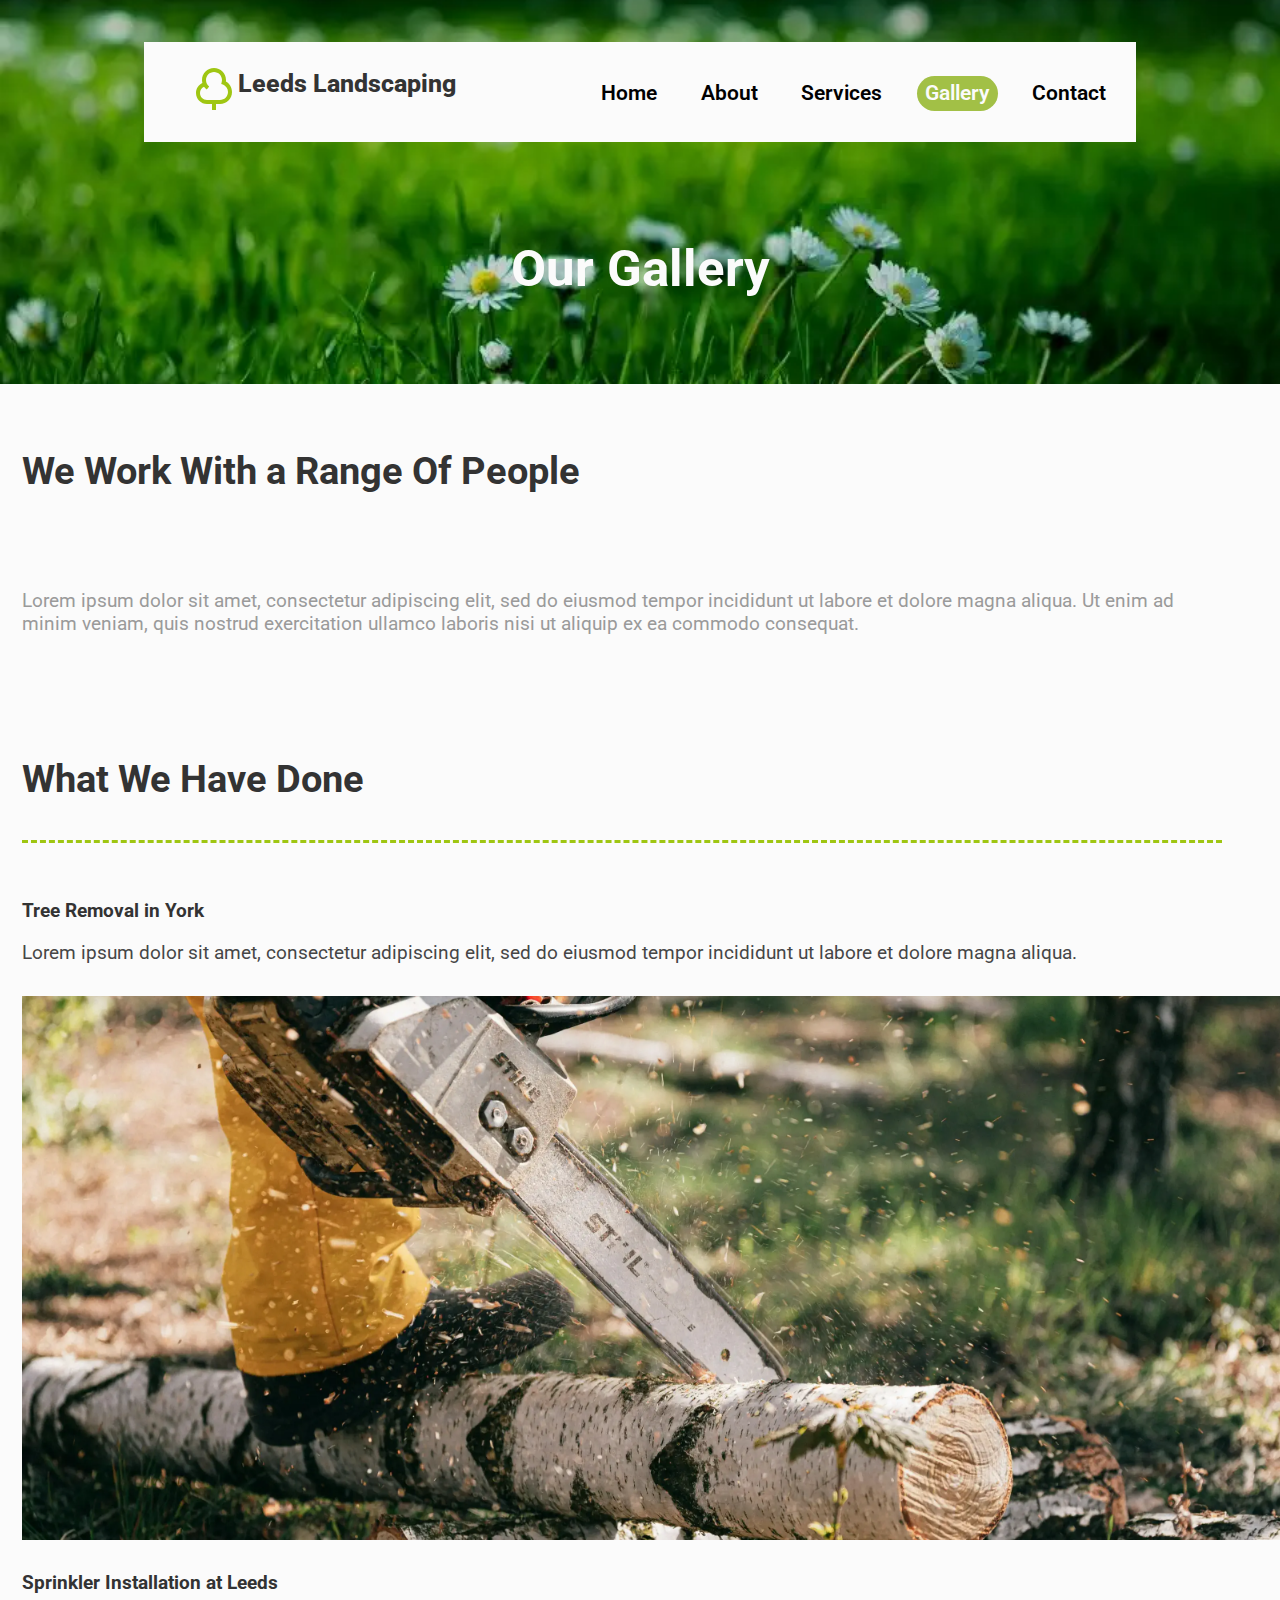
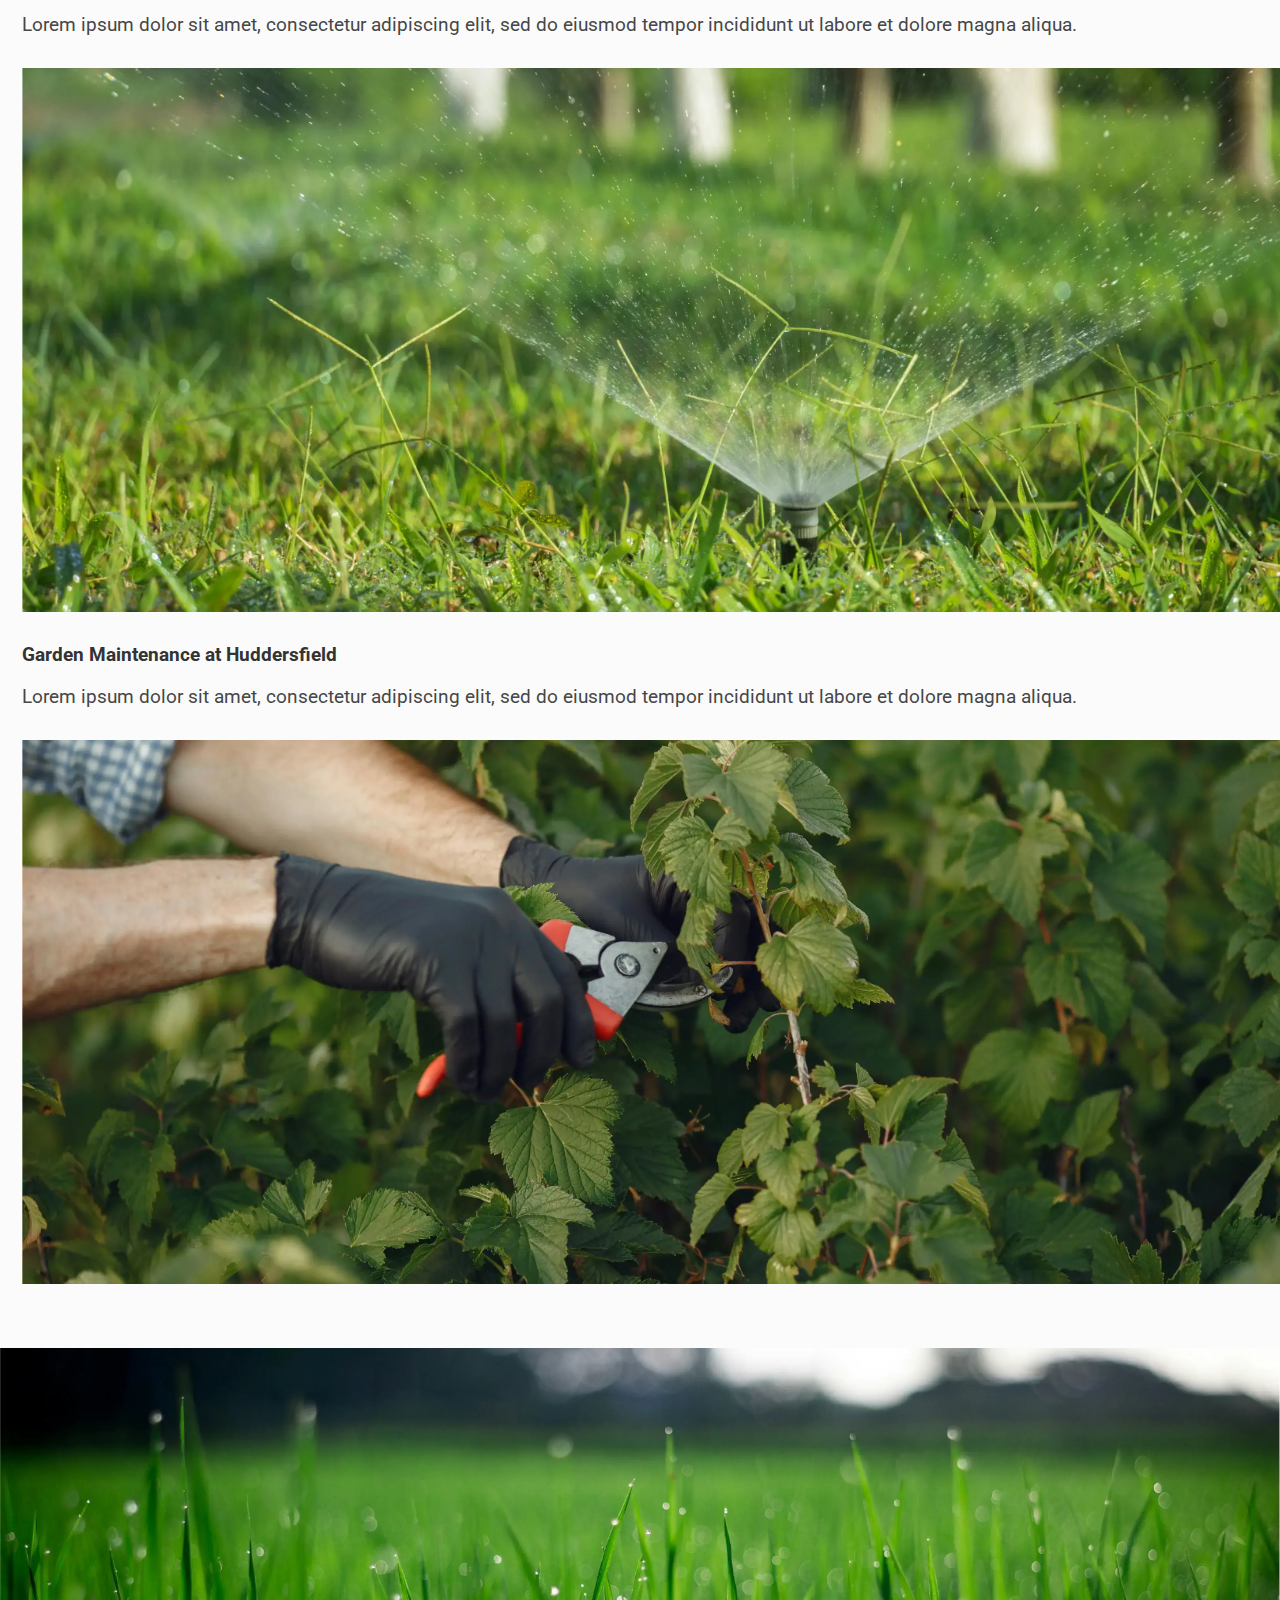
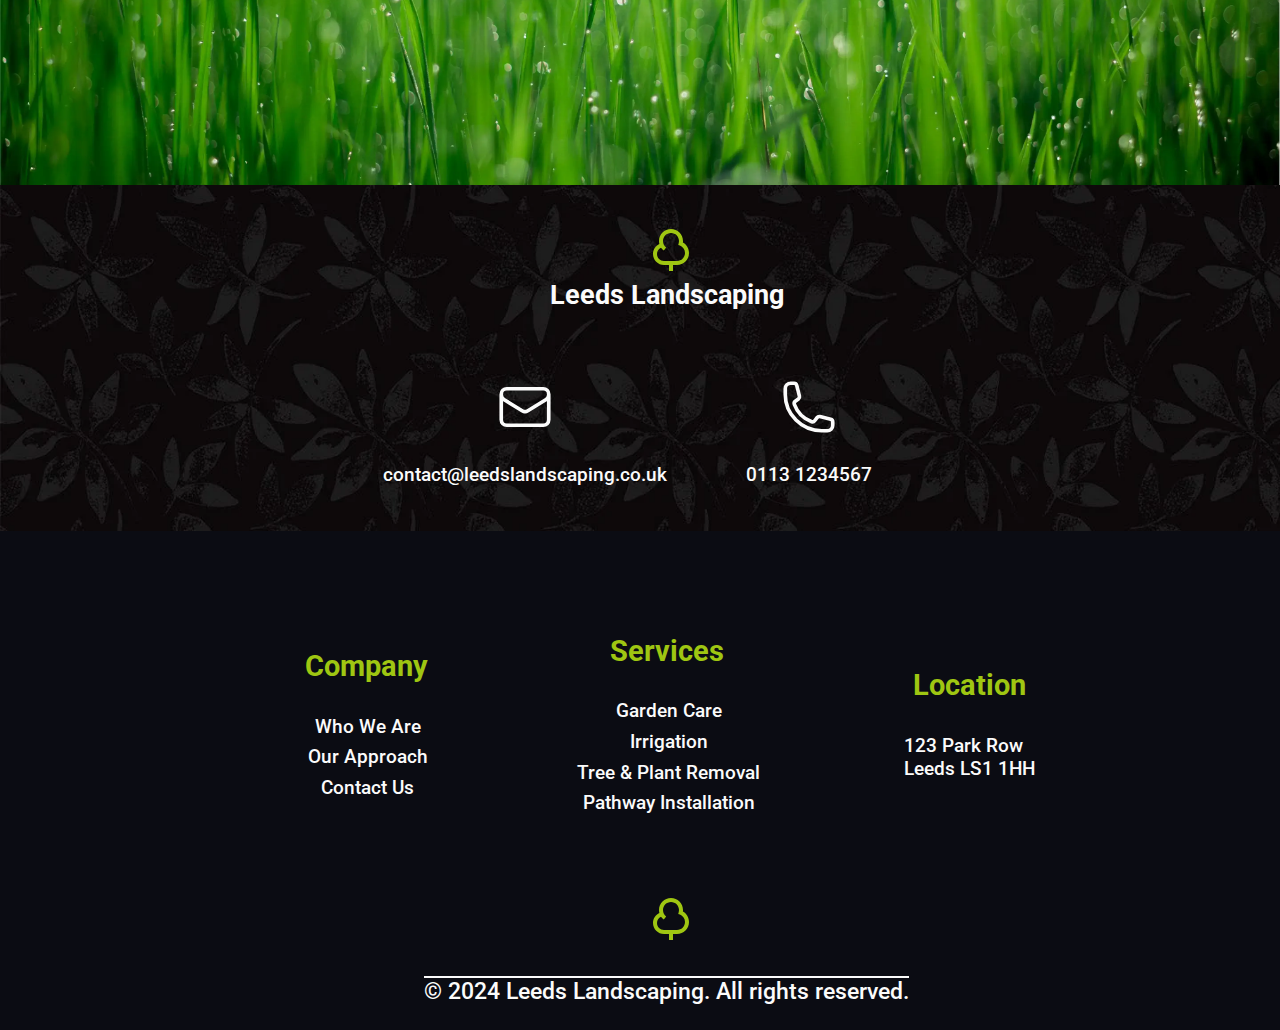
<file: gallery.html>
<!DOCTYPE html>
<html lang="en">

<head>
    <meta charset="UTF-8">
    <meta name="viewport" content="width=device-width, initial-scale=1.0">
    <meta name="description" content="Template website for a landscaper">
    <meta name="keywords" content="">
    <title>Leeds Landscaping - Gallery</title>
    <link rel="preconnect" href="https://fonts.googleapis.com">
    <link rel="preconnect" href="https://fonts.gstatic.com" crossorigin>
    <link href="https://fonts.googleapis.com/css2?family=Roboto:ital,wght@0,100;0,300;0,400;0,500;0,700;0,900;1,100;1,300;1,400;1,500;1,700;1,900&display=swap" rel="stylesheet">
    <link rel="stylesheet" href="./style.css">
    <link href="https://cdn.jsdelivr.net/npm/bootstrap@5.2.2/dist/css/bootstrap.min.css" rel="stylesheet" integrity="sha384-Zenh87qX5JnK2Jl0vWa8Ck2rdkQ2Bzep5IDxbcnCeuOxjzrPF/et3URy9Bv1WTRi" crossorigin="anonymous">
    <link rel="icon" type="image/x-icon" href="/images/favicon.ico"> 
    <script src="nav.js" defer></script>
    <script src="app.js" defer></script>
    <link rel="icon" type="image/png" sizes="32x32" href="/images/favicon-32x32.png">
    <link rel="icon" type="image/png" sizes="16x16" href="/images/favicon-16x16.png">
    <link rel="mask-icon" href="/images/safari-pinned-tab.svg" color="#5bbad5">
    <meta name="msapplication-TileColor" content="#fbfbfb">
    <meta name="theme-color" content="#fbfbfb">
</head>

<body>
    <section class="header-cont" id="sub-head">
        <header class="primary-header" id="sub-header"> 
            <a href="index.html" class="logo">
                <h1>Leeds Landscaping</h1>
                <span class="logo-icon" role="img" aria-label="Tree Icon"></span>
            </a>
            <button class="mobile-nav-toggle" aria-controls="primary-navigation" aria-expanded="false">
                <span class="nav-toggle-icon"></span>
                <span class="nav-toggle-text">Menu</span>
            </button>

            <nav>
                <ul id="primary-navigation" data-visible="false" class="primary-navigation flex">
                    <li><a href="index.html">Home</a></li>
                    <li><a href="about.html">About</a></li>
                    <li><a href="index.html">Services</a></li>
                    <li class="active"><a href="gallery.html" class="active-a">Gallery</a></li>
                    <li><a href="contact.html">Contact</a></li>
                </ul>
            </nav>
        </header>
        <div class="hero" id="sub-hero">
            <div class="hero-cont">
                <h1>Our Gallery</h1>
            </div>
        </div>
    </section>

    <main>
        <section class="about">
            <div class="container hidden">
                <div class="main-point"></div>
                    <h2>We Work With a Range Of People</h2>
                    <p>Lorem ipsum dolor sit amet, consectetur adipiscing elit, sed do eiusmod tempor incididunt ut labore et dolore magna aliqua. 
                        Ut enim ad minim veniam, quis nostrud exercitation ullamco laboris nisi ut aliquip ex ea commodo consequat.</p>
                </div>
            </div>
        </section>
        
        <section class="services">
            <div class="container">
                <h2>What We Have Done</h2>
            </div>
            <div class="container">
                <div class="gallery">
                    <h3>Tree Removal in York</h3>
                    <p>Lorem ipsum dolor sit amet, consectetur adipiscing elit, sed do eiusmod tempor incididunt ut labore et dolore magna aliqua.</p>
                    <div class="gallery-img" id="lumber-image">
                        <span role="img" aria-label="Tree Being Cut"></span>
                    </div>
                    <h3>Sprinkler Installation at Leeds</h3>
                    <p>Lorem ipsum dolor sit amet, consectetur adipiscing elit, sed do eiusmod tempor incididunt ut labore et dolore magna aliqua.</p>
                    <div class="gallery-img" id="sprinkler-image">
                        <span role="img" aria-label="Sprinkler Spraying Water Over Grass"></span>
                    </div>
                    <h3>Garden Maintenance at Huddersfield</h3>
                    <p>Lorem ipsum dolor sit amet, consectetur adipiscing elit, sed do eiusmod tempor incididunt ut labore et dolore magna aliqua.</p>
                    <div class="gallery-img" id="gardencare-image">
                        <span role="img" aria-label="Plants Being Trimmed"></span>
                    </div>
            </div>
        </section>
        
        
        <section class="why-us" id="final-contact">
            <div class="container hidden">
                <div class="why-text" id="final-why">
                    <h2>Let Us Take Care of You</h2>
                    <p>Lorem ipsum dolor sit amet, consectetur adipiscing elit, sed do eiusmod tempor incididunt ut labore et dolore magna aliqua.</p>
                </div>
                <a href="contact.html"><button class="services-button">Contact Us Now</button></a>
            </div>
        </section>
        
    </main>
    <footer>
        <div class="first-footer">
            <a href="index.html" class="footer-logo">
                <span class="logo-icon" role="img" aria-label="Tree Icon"></span>
                <span class="logo-text">Leeds Landscaping</span>
            </a>
            <div class="footer-contact">
                <div class="contact-cont">
                    <div class="contact-image" id="mail-image">
                        <span role="img" aria-label="Mail Icon"></span>
                    </div>
                    <p>contact@leedslandscaping.co.uk</p>
                </div>
                <div class="contact-cont">
                    <div class="contact-image" id="phone-image">
                        <span role="img" aria-label="Phone Icon"></span>
                    </div>
                    <p>0113 1234567</p>
                </div>
            </div>
        </div>
        <div class="second-footer"> 
            <div class="quick-links">
                <ul class="link-cont">
                    <h2>Company</h2>
                    <li><a href="about.html">Who We Are</a></li>
                    <li><a href="services.html">Our Approach</a></li>
                    <li><a href="contact.html">Contact Us</a></li>
                </ul>
                <ul class="link-cont">
                    <h2>Services</h2>
                    <li><a href="services.html">Garden Care</a></li>
                    <li><a href="services.html">Irrigation</a></li>
                    <li><a href="services.html">Tree & Plant Removal</a></li>
                    <li><a href="services.html">Pathway Installation</a></li>
                </ul>
                <ul class="link-cont">
                    <li><h2>Location</h2></li>
                    <li><a href="contact.html">123 Park Row<br>Leeds LS1 1HH<br></a></li>
                </ul>
            </div>
            <span class="logo-icon" role="img" aria-label="Tree Icon"></span>
            <p>© 2024 Leeds Landscaping. All rights reserved.</p>
        </div>
    </footer>

</body>

</html>
</file>
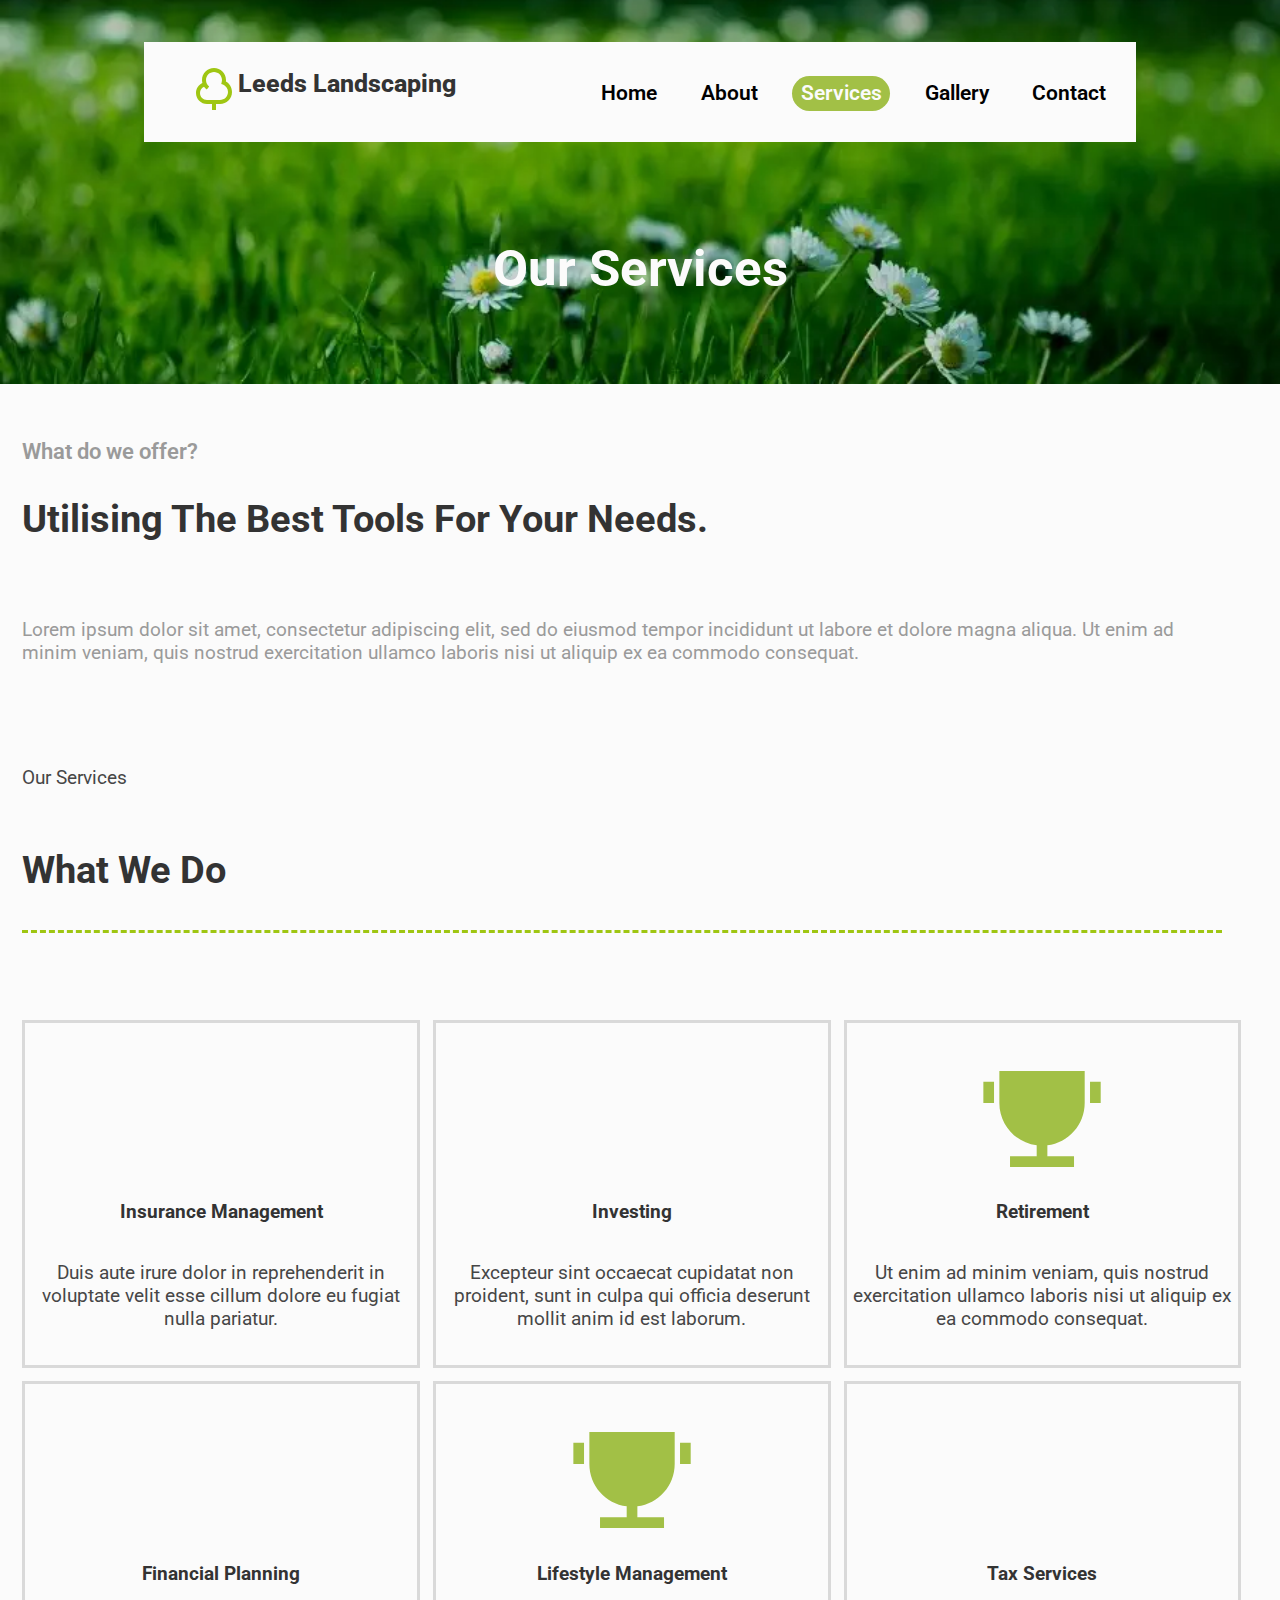
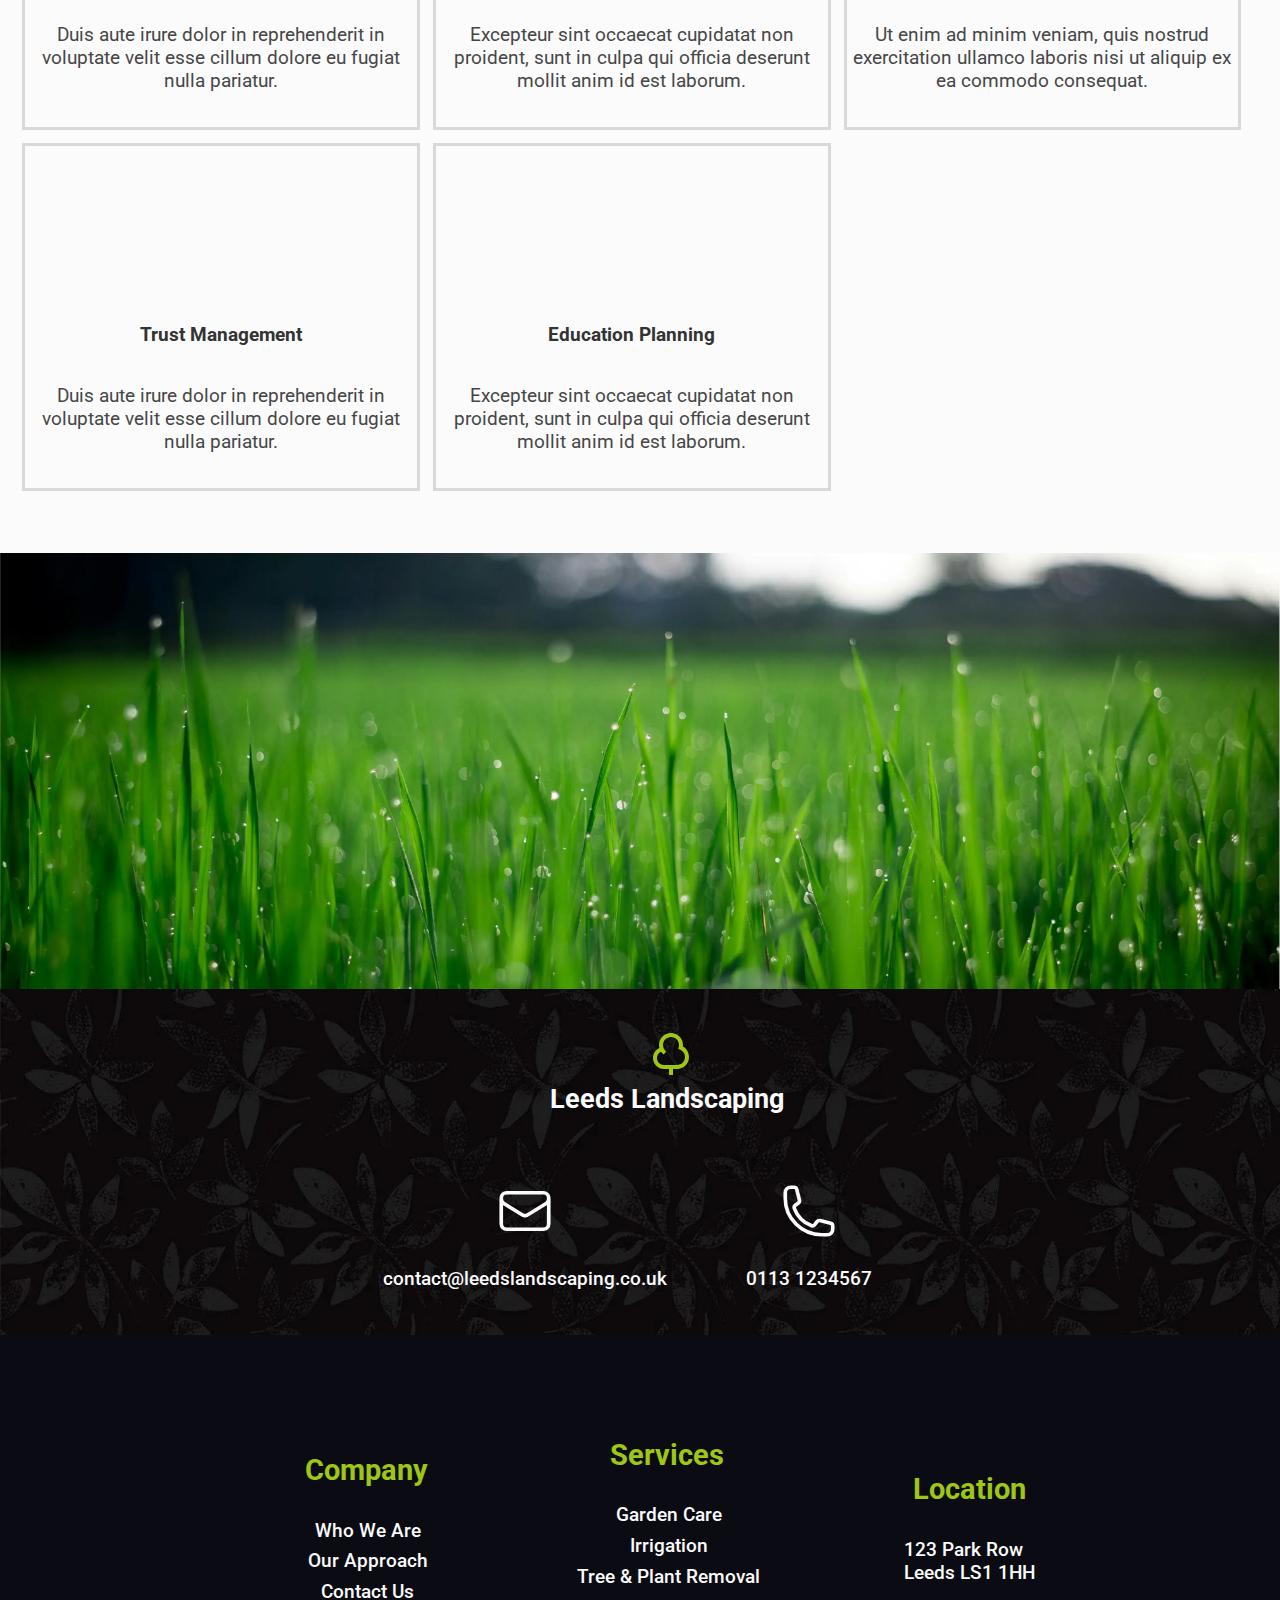
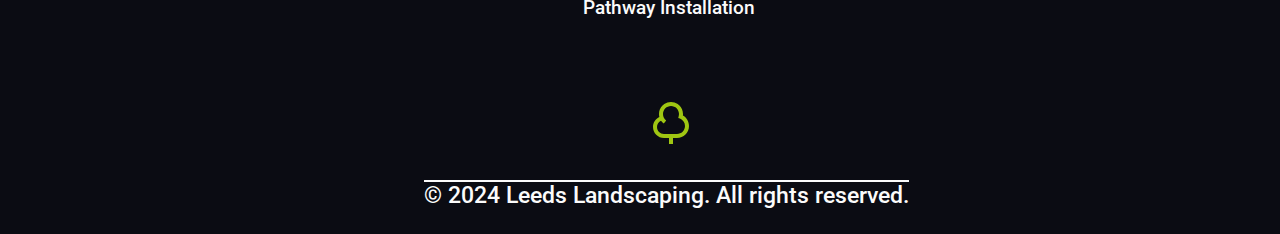
<file: services.html>
<!DOCTYPE html>
<html lang="en">

<head>
    <meta charset="UTF-8">
    <meta name="viewport" content="width=device-width, initial-scale=1.0">
    <meta name="description" content="Template website for a financial advisor">
    <meta name="keywords" content="">
    <title>Leeds Landscaping - Services</title>
    <link rel="preconnect" href="https://fonts.googleapis.com">
    <link rel="preconnect" href="https://fonts.gstatic.com" crossorigin>
    <link href="https://fonts.googleapis.com/css2?family=Roboto:ital,wght@0,100;0,300;0,400;0,500;0,700;0,900;1,100;1,300;1,400;1,500;1,700;1,900&display=swap" rel="stylesheet">
    <link rel="stylesheet" href="./style.css">
    <link href="https://cdn.jsdelivr.net/npm/bootstrap@5.2.2/dist/css/bootstrap.min.css" rel="stylesheet" integrity="sha384-Zenh87qX5JnK2Jl0vWa8Ck2rdkQ2Bzep5IDxbcnCeuOxjzrPF/et3URy9Bv1WTRi" crossorigin="anonymous">
    <link rel="icon" type="image/x-icon" href="/images/favicon.ico"> 
    <script src="nav.js" defer></script>
    <script src="app.js" defer></script>
    <link rel="icon" type="image/png" sizes="32x32" href="/images/favicon-32x32.png">
    <link rel="icon" type="image/png" sizes="16x16" href="/images/favicon-16x16.png">
    <link rel="mask-icon" href="/images/safari-pinned-tab.svg" color="#5bbad5">
    <meta name="msapplication-TileColor" content="#fbfbfb">
    <meta name="theme-color" content="#fbfbfb">
</head>

<body>
    <section class="header-cont" id="sub-head">
        <header class="primary-header" id="sub-header"> 
            <a href="index.html" class="logo">
                <h1>Leeds Landscaping</h1>
                <span class="logo-icon" role="img" aria-label="Tree Icon"></span>
            </a>
            <button class="mobile-nav-toggle" aria-controls="primary-navigation" aria-expanded="false">
                <span class="nav-toggle-icon"></span>
                <span class="nav-toggle-text">Menu</span>
            </button>

            <nav>
                <ul id="primary-navigation" data-visible="false" class="primary-navigation flex">
                    <li><a href="index.html">Home</a></li>
                    <li><a href="about.html">About</a></li>
                    <li class="active"><a href="index.html" class="active-a">Services</a></li>
                    <li><a href="gallery.html">Gallery</a></li>
                    <li><a href="contact.html">Contact</a></li>
                </ul>
            </nav>
        </header>
        <div class="hero" id="sub-hero">
            <div class="hero-cont">
                <h1>Our Services</h1>
            </div>
        </div>
    </section>

    <main>
        <section class="about">
            <div class="container hidden">
                <div class="main-point">
                    <p class="upper-text">What do we offer?</p>
                    <h2>Utilising The Best Tools For Your Needs.</h2>
                    <p>Lorem ipsum dolor sit amet, consectetur adipiscing elit, sed do eiusmod tempor incididunt ut labore et dolore magna aliqua. 
                        Ut enim ad minim veniam, quis nostrud exercitation ullamco laboris nisi ut aliquip ex ea commodo consequat.</p>
                </div>
            </div>
        </section>
        
        <section class="services">
            <div class="container">
                <p id="white-upper">Our Services</p>
                <h2>What We Do</h2>
                <div class="service-cont">
                    <div class="point hidden" id="point-serv">
                        <div class="service-img" id="scale-image">
                            <span role="img" aria-label="Scale Icon"></span>
                        </div>
                        <h3>Insurance Management</h3>
                        <p>Duis aute irure dolor in reprehenderit in voluptate velit esse cillum dolore eu fugiat nulla pariatur.</p>
                    </div>
                    <div class="point hidden" id="point-serv">
                        <div class="service-img" id="light-image">
                            <span role="img" aria-label="Light Bulb Icon"></span>
                        </div>
                        <h3>Investing</h3>
                        <p>Excepteur sint occaecat cupidatat non proident, sunt in culpa qui officia deserunt mollit anim id est laborum.</p>
                    </div>
                    <div class="point hidden" id="point-serv">
                        <div class="service-img" id="trophy-image">
                            <span role="img" aria-label="Trophy Icon"></span>
                        </div>
                        <h3>Retirement</h3>
                        <p>Ut enim ad minim veniam, quis nostrud exercitation ullamco laboris nisi ut aliquip ex ea commodo consequat.</p>
                    </div>
                    <div class="point hidden" id="point-serv">
                        <div class="service-img" id="chart-image">
                            <span role="img" aria-label="Pie Chart Icon"></span>
                        </div>
                        <h3>Financial Planning</h3>
                        <p>Duis aute irure dolor in reprehenderit in voluptate velit esse cillum dolore eu fugiat nulla pariatur.</p>
                    </div>
                    <div class="point hidden" id="point-serv">
                        <div class="service-img" id="trophy-image">
                            <span role="img" aria-label="Trophy Icon"></span>
                        </div>
                        <h3>Lifestyle Management</h3>
                        <p>Excepteur sint occaecat cupidatat non proident, sunt in culpa qui officia deserunt mollit anim id est laborum.</p>
                    </div>
                    <div class="point hidden" id="point-serv">
                        <div class="service-img" id="chart-image">
                            <span role="img" aria-label="Pie Chart Icon"></span>
                        </div>
                        <h3>Tax Services</h3>
                        <p>Ut enim ad minim veniam, quis nostrud exercitation ullamco laboris nisi ut aliquip ex ea commodo consequat.</p>
                    </div>
                    <div class="point hidden" id="point-serv">
                        <div class="service-img" id="scale-image">
                            <span role="img" aria-label="Scale Icon"></span>
                        </div>
                        <h3>Trust Management</h3>
                        <p>Duis aute irure dolor in reprehenderit in voluptate velit esse cillum dolore eu fugiat nulla pariatur.</p>
                    </div>
                    <div class="point hidden" id="point-serv">
                        <div class="service-img" id="light-image">
                            <span role="img" aria-label="Light Bulb Icon"></span>
                        </div>
                        <h3>Education Planning</h3>
                        <p>Excepteur sint occaecat cupidatat non proident, sunt in culpa qui officia deserunt mollit anim id est laborum.</p>
                    </div>
                </div>
            </div>
        </section>
        
        
        <section class="why-us" id="final-contact">
            <div class="container hidden">
                <div class="why-text" id="final-why">
                    <h2>Let Us Take Care of You</h2>
                    <p>Lorem ipsum dolor sit amet, consectetur adipiscing elit, sed do eiusmod tempor incididunt ut labore et dolore magna aliqua.</p>
                </div>
                <a href="contact.html"><button class="services-button">Contact Us Now</button></a>
            </div>
        </section>
        
    </main>
    <footer>
        <div class="first-footer">
            <a href="index.html" class="footer-logo">
                <span class="logo-icon" role="img" aria-label="Tree Icon"></span>
                <span class="logo-text">Leeds Landscaping</span>
            </a>
            <div class="footer-contact">
                <div class="contact-cont">
                    <div class="contact-image" id="mail-image">
                        <span role="img" aria-label="Mail Icon"></span>
                    </div>
                    <p>contact@leedslandscaping.co.uk</p>
                </div>
                <div class="contact-cont">
                    <div class="contact-image" id="phone-image">
                        <span role="img" aria-label="Phone Icon"></span>
                    </div>
                    <p>0113 1234567</p>
                </div>
            </div>
        </div>
        <div class="second-footer"> 
            <div class="quick-links">
                <ul class="link-cont">
                    <h2>Company</h2>
                    <li><a href="about.html">Who We Are</a></li>
                    <li><a href="services.html">Our Approach</a></li>
                    <li><a href="contact.html">Contact Us</a></li>
                </ul>
                <ul class="link-cont">
                    <h2>Services</h2>
                    <li><a href="services.html">Garden Care</a></li>
                    <li><a href="services.html">Irrigation</a></li>
                    <li><a href="services.html">Tree & Plant Removal</a></li>
                    <li><a href="services.html">Pathway Installation</a></li>
                </ul>
                <ul class="link-cont">
                    <li><h2>Location</h2></li>
                    <li><a href="contact.html">123 Park Row<br>Leeds LS1 1HH<br></a></li>
                </ul>
            </div>
            <span class="logo-icon" role="img" aria-label="Tree Icon"></span>
            <p>© 2024 Leeds Landscaping. All rights reserved.</p>
        </div>
    </footer>

</body>

</html>
</file>
<file: style.css>
/* Theme Name: Landscaping */

body {
    font-family: 'Roboto', sans-serif;
    background-color: #fbfbfb;
    color: #333;
    overflow-x: hidden;
    min-height: 100vh;
    padding: 0;
    margin: 0;
    max-width: 100vw;
    overflow-x: hidden;
}

html {
    min-height: 100dvh;
    overflow-x: hidden;
}

li a {
    text-decoration: none;
    color: #000001;
}

li a:hover {
    color: #fbfbfb;
}

p {
    font-size: 1.2em;
    opacity: 0.9;
    color: #333;
}

.grid {
    display: grid;
    gap: var(--gap, 1rem);
}

.green {
    color: #9fc612;
    font-weight: 700;
}

/* Header */

.primary-header {
    height: 100px;
    width: 100%;
    max-width: 992px;
    padding: 0;
    margin: 0;
    font-size: 1.2em;
    display: flex;
    justify-content: space-between;
    background-color: #fbfbfb;
    margin-bottom: 5em;
    position: absolute;
    top: 0;
}

.header-cont {
    height: 30em;
    width: 100%;
    display: flex;
    flex-direction: column;
    justify-content: space-around;
    align-items: center;
    background-image: url(./images/720lawn.webp);
    background-size: cover;
    background-repeat: no-repeat;
    background-position: center;
    position: relative;
}

#sub-head {
    background-image: url(./images/grass2.webp);
    height: 24em;
}

.header-cont h1 {
    font-size: 3em;
    font-weight: 700;
    color: #fbfbfb;
    margin-top: 1em;
    text-align: center;
}

.logo {
    position: relative;
    width: 320px;
    height: 100%;
    display: flex;
    flex-direction: row-reverse;
    justify-content: center;
    align-items: center;
    text-decoration: none;
    background-color: #fbfbfb;
    padding-right: 1em;
}

.logo-icon {
    display: block;
    width: 3rem;
    height: 3rem;
    margin-left: 0.4em;
    background: url(./images/tree.svg) no-repeat center;
    background-size: contain;
    margin-bottom: 0.2em;
}

.logo h1 {
    font-size: 22px;
    font-weight: 800;
    color: #333;
    text-align: center;
    margin-top: 1.6em;
    text-decoration: none;
    padding-bottom: 1.4em;
}

.primary-navigation {
    padding: 0;
    margin: 0;
    font-size: 1.1em;
    list-style: none;
    display: flex;
    flex-direction: row;
    align-items: center;
    justify-content: space-between;
    height: 100%;
    width: 100%;
    margin-right: 1em;
}

.primary-navigation a {
    position: relative;
    text-decoration: none;
    font-weight: 600;
    padding: 0.2em 0.4em 0.3em 0.4em;
    margin-right: 1em;
}

.primary-navigation a:hover {
    color: #fbfbfb;
    background-color: #A2C046;
    border-radius: 1.6em;
}

.active-a {
    color: #fbfbfb;
    background-color: #A2C046;
    border-radius: 1.6em;
}

.mobile-nav-toggle {
    display: none;
}

/* Body */

/* Hero */

.upper-text {
    font-weight: 600;
    text-align: left;
    color: #9fc612;
    opacity: 1;
    font-size: 1.4em;
} 

.hidden {
    opacity: 0;
}

.show {
    opacity: 1;
}

.hero {
    padding: 0 1em;
    width: 100%;
    height: 28em;
    display: flex;
    align-items: center;
    justify-content: center;
    flex-direction: column;
    text-align: center;
    margin-top: 6em;
}

#sub-hero {
    height: 10em;
}

.hero h1 {
    font-size: 2em;
    font-weight: 700;
    color: #fbfbfb;
    margin-top: 1em;
    text-align: left;
}

.hero-cont p {
    color: #9fc612;
    opacity: 1;
    font-weight: 600;
}

.hero-cont h1 {
    margin: 0;
}

.contact-button,
.services-button {
    background-color: #a2c046;
    color: #fbfbfb;
    padding: 1em 2em;
    border: none;
    border-radius: 0.4em;
    font-size: 1.2em;
    font-weight: 700;
    margin-top: 1em;
    cursor: pointer;
}

.contact-button:hover {
    transform: scale(1.05);
    transition: 0.3s;
}

/* About */

.about,
.points,
.reviews,
.services,
.people,
.points-other {
    background-color: #fbfbfb;
    padding: 2em 1.4em;
}

.container {
    display: flex;
    flex-direction: column;
    max-width: 75em;
}

.about h2 {
    font-size: 1.8em;
    font-weight: 700;
    margin-bottom: 2em;
}

.about p,
.points p {
    color: #9a9a9a;
    opacity: 1;
}

.services-button {
    background-color: #20252c;
    border: 0.2em solid #20252c;
}

.services-button:hover {
    background-color: #a2c046;
    transition: 0.3s;
}

/* Points */

.points h2 {
    font-size: 1.8em;
    font-weight: 600;
}

.points h3 {
    font-size: 1.4em;
    font-weight: bold;
    margin-top: 0.4em;
    opacity: 1;
    color: #333;
}

.points-other h3 {
    font-size: 2.2em;
    font-weight: bold;
    margin-top: 0.4em;
    opacity: 1;
    color: #333;
}

.points-other p {
    color: #9fc612;
    opacity: 1;
}

.point,
.point-other {
    display: flex;
    flex-direction: column;
    align-items: left;
    margin: 0;
    width: 100%;
    height: 100%;
    text-align: left;   
}

#main-point {
    border: #d9d9d9 0.3em solid;
    padding: 1em;
}

.point p a {
    color: #A2C046;
    text-decoration: none;
    font-weight: 700;
}
.point p a:after {
    content: '>';
    position: relative;
    left: 6px;
    top: 0;
    transition: 0.2s;
}

.point p a:hover:after {
    left: 2px;
}

.point-img {
    height: 20em;
    width: 100%;
    padding: 2em;
    display: block;
    margin-top: 1em;
    margin-bottom: 1em;
}

#lumber-image {
    background: url(./images/lumber.webp) no-repeat center;
    background-size: cover;
}

#sprinkler-image {
    background: url(./images/sprinkler.webp) no-repeat center;
    background-size: cover;
}

#gardencare-image {
    background: url(./images/garden-care.webp) no-repeat center;
    background-size: cover;
}

/* Reviews */

.reviews {
    --s: 50px; /* control the size*/
    --c1: #ffffff;
    --c2: #e6e6e6;
    
    --c:#0000 79%,var(--c1) 81% 99%,var(--c2) 101% 150%,#0000 0;
    background:
      radial-gradient(var(--s) at 100% 100%,var(--c)),
      radial-gradient(var(--s) at 100% 0   ,var(--c)) calc(3*var(--s)/2) 0,
      radial-gradient(var(--s) at 0    100%,var(--c)) calc(  var(--s)/2) 0,
      radial-gradient(var(--s) at 0    0   ,var(--c)) calc(2*var(--s)) 0,
      repeating-linear-gradient(90deg,
        var(--c1) 0 calc(20%/3),#0000 0 calc(70%/3),
        var(--c1) 0 30%,#0000 0 50%) calc(var(--s)/-5) 0 var(--c2);
    background-size: calc(3*var(--s)) calc(5*var(--s)/2);
    padding: 2em 1.4em;
    display: flex;
}

.review-cont {
    display: flex;
    flex-direction: column;
    gap: 4em;
    width: 100%;
    padding: 3em 0;
}

.review {
    width: 100%;
    min-height: 22em;
    background-color: #fbfbfb;
    border-radius: 0.4em;
    display: flex;
    flex-direction: column;
    justify-content: center;
    padding: 2em;
    position: relative;
}

.review-box {
    border-top: #9fc612 0.16em solid;
    padding-top: 0.5em;
    margin-top: 0.5em;
}

.review p {
    opacity: 1;
}

.review .speech-mark {
    width: 3em;
    height: 3em;
    background-color: #9fc612;
    position: absolute;
    top: -1.5em;  
    left: 50%;
    transform: translateX(-50%);
    border-radius: 50%;
    display: flex;
    align-items: center;
    justify-content: center;
}

.speech-mark h3 {
    font-size: 4em;
    color: #fbfbfb;
    margin-top: 0.5em;
}

/* Why Choose Us */

.why-us {
    padding: 4em 1.4em;
    display: flex;
    flex-direction: column;
    background: url(./images/grass.webp) no-repeat;
    background-size: cover;
    background-position: center;
}

.why-text {
    padding: 2em;
    border-radius: 0.4em;
    display: flex;
    flex-direction: column;
    gap: 1em;
    color: #fbfbfb;
    background-color: rgba(51, 51, 51, 0.6);
}

.why-text h2 {
    font-size: 1.8em;
    font-weight: 700;
}

.why-text p {
    font-weight: 400;
    margin-top: 1em;
    color: #fbfbfb;
}

#why-button {
    background-color: rgba(51, 51, 51, 0.6);
    border: rgba(51, 51, 51, 0.2) 0.2em solid;
}

#why-button:hover {
    border: rgba(51, 51, 51, 1) 0.2em solid;
    transition: 0.3s;
}

.button-cont {
    display: flex;
    justify-content: space-evenly;
}

/* Services */

.service-img {
    height: 4em;
    width: 4em;
    padding: 2em;
    display: block;
    margin-top: 1em;
}

.service-cont {
    display: flex;
    flex-direction: column;
    gap: 2em;
}

#point-serv {
    display: flex;
    flex-direction: column;
    align-items: center;
    text-align: center;
    justify-content: center;
    opacity: 1;
    border-bottom: #d9d9d9 0.2em dashed;
}

.services h2 {
    font-size: 1.8em;
    font-weight: 700;
    text-align: center;
    margin: 1em 0;
    padding-bottom: 1em;
    border-bottom: #9fc612 0.1em dashed;
}

.services p {
    margin-top: 1em;
}

#calendar-image {
    background: url(./images/calendar.svg) no-repeat center;
    background-size: contain;
}

#dashboard-image {
    background: url(./images/dashboard.svg) no-repeat center;
    background-size: contain;
}

#chat-image {
    background: url(./images/chat.svg) no-repeat center;
    background-size: contain;
}

#trophy-image {
    background: url(./images/trophy.svg) no-repeat center;
    background-size: contain;
}

#checkbox-image {
    background: url(./images/checkbox.svg) no-repeat center;
    background-size: cover;
    background-position: center;
}

#leaf-image {
    background: url(./images/leaf-fill.svg) no-repeat center;
    background-size: cover;
    background-position: center;
}

#award-image {
    background: url(./images/award.svg) no-repeat center;
    background-size: cover;
    background-position: center;
    width: 12em;
    height: 6em;
    margin: 1em 0;
}

/* Gallery */

.gallery-img {
    height: 24em;
    width: 100%;
    padding: 2em;
    display: block;
    margin-top: 2em;
    margin-bottom: 2em;
}

/* Footer */


.first-footer {
    background-image: url(./images/leaves.webp);
    background-size: cover;
    background-repeat: no-repeat;
    background-position: center;
    min-height: 18em;
    width: 100%;
    padding: 3em 0;
    margin: 0 auto;
    font-size: 1.2em;
    display: flex;
    flex-direction: column;
    align-items: center;
    justify-content: space-around;
    --gap: 3rem;
}

.footer-logo {
    height: 8em;
    min-width: 10em;
    text-decoration: none;
    display: flex;
    align-items: center;
    justify-content: center;
    flex-direction: column;
    padding: 0 1em;
}

.logo-text {
    font-size: 1.4em;
    font-weight: 700;
    color: #fbfbfb;
    margin-top: 0;
}

.footer-contact {
    display: flex;
    flex-direction: column;
    align-items: center;
    gap: 1em;
    padding: 0 1em 1em 1em;
}

.contact-cont {
    display: flex;
    flex-direction: column;
    align-items: center;
    gap: 0.4em;
}

.contact-cont p {
    opacity: 1;
    font-size: 1em;
    color: #fbfbfb;
    font-weight: 500;
}

.contact-image {
    height: 1em;
    width: 1em;
    padding: 1em;
    display: block;
    margin-top: 1em;
    background-color: red;
}

#mail-image {
    background: url(./images/EnvelopeIcon.svg) no-repeat center;
    background-size: contain;
}

#phone-image {
    background: url(./images/PhoneIcon.svg) no-repeat center;
    background-size: contain;
}

.second-footer {
    background-color: #0b0c13;
    min-height: 26em;
    width: 100%;
    padding: 3em 1.4em;
    margin: 0 auto;
    font-size: 1.2em;
    display: flex;
    flex-direction: column;
    align-items: center;
    justify-content: space-around;
    --gap: 3rem;
}

.quick-links {
    display: flex;
    flex-direction: column;
    align-items: center;
    padding: 1em;
    width: 100%;
    max-width: 45em;
    
}

.link-cont {
    display: flex;
    flex-direction: column;
    align-items: center;
    gap: 0.4em;
}

.second-footer h2 {
    font-size: 1.5em;
    font-weight: 700;
    color: #9fc612;
}

.second-footer ul {
    display: flex;
    flex-direction: column;
    list-style: none;
    padding: 0;
}

.second-footer ul li {
    margin-left: 0.2em;
}

.second-footer ul li a {
    font-weight: 500;
    color: #fbfbfb;
    text-decoration: none;
}

.second-footer ul li a:hover {
    color: #9fc612;
}

.second-footer p {
    opacity: 1;
    color: #fbfbfb;
    font-weight: 500;
    border-top: #fbfbfb 0.1em solid;
}

/* Contact Form */

iframe {
    width: 100%;
    margin-bottom: -1em;
}

.contact-form {
    padding: 2em 2em;
    display: flex;
    align-items: center;
    justify-content: center;
}

.contact-form form {
    width: 100%;
    text-align: center;
}

.input-box .input-field {
    width: 100%;
}

form .input-box {
    margin: 1em 0;
    display: grid;
    grid-template-columns: 1fr;
    gap: 1em;
}

.field .item {
    width: 100%;
    border: #e0e0e0 0.1em solid;
    padding: 0.5em;
    font-size: 1.2em;
    border-radius: 0.4em;
    margin: 0;
    background-color: #e0e0e0;
}

.input-field .item:focus,
.textarea-field .item:focus {
    border-bottom: #a2c046 0.2em solid;
    margin-bottom: -0.1em;
    outline: none;
}

form .textarea-field .item {
    resize: none;
}

.hours-cont {
    display: grid;
    flex-direction: column;
    border: #d9d9d9 0.3em solid;
    padding: 1em;
    margin-bottom: 3em;
    width: 100%;
    max-width: 50em;
    margin: 3em auto;
}

.hours-cont h2 {
    margin-bottom: 0.6em;
}

.hours-cont ul {
    list-style: none;
    padding: 0;
}

.hours-cont li {
    font-size: 1.2em;
    color: #333;
    opacity: 0.9;
    padding: 0.5em 0;
}

.hours,
.hours-last {
    display: flex;
    flex-direction: row;
    justify-content: space-between;
    border-top: #A2C046 0.1em solid;
}

.hours-last {
    border-bottom: #A2C046 0.1em solid;
}

.right {
    text-align: right;
}

#closed {
    background-color: #A2C046;
    color: #fbfbfb;
    opacity: 1;
    padding: 0.2em 1em;
    font-weight: 600;
}

@media (prefers-reduced-motion: no-preference) {
    .hidden {
        transition: all 1s;
    }
}

@media (max-width: 768px) {
    
    .primary-header {
        background-color: #fbfbfb;
        height: 100px;
    }

    .primary-navigation {
        position: absolute;
        inset: 100px 0 0 0;
        display: flex;
        justify-content: center;
        flex-direction: column;
        padding: 6.9em 0;
        height: 13em;
        width: 80%;
        margin: 0 auto;
        z-index: -1;
        transition: 200ms ease-in-out;
        background-color: #A2C046;
    }

    .primary-navigation[data-visible="true"] {
        transition: 600ms ease-in-out;
        z-index: 1;
    }

    .primary-navigation li {
        padding: 0.6em 0;
        margin: 0;
        width: 100%;
        height: 2.8em;
        border-bottom: #fbfbfb 0.1px solid;
        display: flex;
    }

    .active {
        background-color: #fbfbfb;
    }

    .active-a {
        color: #9fc612 !important;
        background-color: #fbfbfb;
        border-radius: 0;
        text-decoration: underline #9fc612 0.1em solid !important; 
        text-underline-offset: 0.3em;
    }

    .active-a:hover {
        background-color: #fbfbfb !important;
    }

    .primary-navigation li a{
        color: #fbfbfb;
        opacity: 1;
        font-size: 0.9em;
        font-weight: 700;
        border-radius: 0;
    }

    .primary-navigation a:after {
        content: '';
        position: absolute;
        width: 0;
        height: 2px;
        left: 5px;
        bottom: -0.1em;
        background-color: #fbfbfb;
        transition: 0.3s;
    }
    
    .primary-navigation a:hover:after {
        width: 100%;
    }

    .mobile-nav-toggle {
        position: absolute;
        z-index: 9999;
        width: 8rem;
        height: 3rem;
        border: 0;
        top: 1.5em;
        right: 3em;
        background-color: #A2C046;
        display: flex;
        align-items: center;
        justify-content: center;
    }

    .nav-toggle-icon {
        display: block;
        z-index: 9999;
        width: 3rem;
        height: 2rem;
        margin-left: 0.2em;
        background: url(./images/menuwhite.svg) no-repeat center;
        background-size: contain;
    }

    .nav-toggle-text {
        color: #fbfbfb;
        font-size: 0.9em;
        font-weight: 700;
        margin-right: 0.8em;
    }

    .nav-toggle-icon[aria-expanded="true"] {
        background: url(./images/xwhite.svg) no-repeat center;
    }

    .header-cont{
        height: 40em;
        background-image: none;
        transition: 400ms ease-in-out;
    }

    #sub-head {
        background-image: none;
    }

    .header-cont[data-nav-open="true"] {
        transition: 400ms ease-in-out;
        margin-bottom: 18.6em;
    }

    .hero {
        background-image: url(./images/450lawn.webp);
        background-size: cover;
        background-repeat: no-repeat;
        background-position: center;
        padding: 0;
        margin: 0;
        transition: 400ms ease-in-out;
        position: relative;
    }

    #sub-hero {
        background-image: url(./images/grass2.webp);
        height: 30em;
        margin-top: 100px;
    }

    .hero[data-nav-open="true"] {
        transform: translateY(18.6em);
        transition: 400ms ease-in-out;
        margin-top: 3em;
    }

    #sub-hero[data-nav-open="true"] {
        transform: translateY(18.6em);
        margin-top: 7em;
    }
}

@media (max-width: 500px) {
    .hero h1 {
        font-size: 2.4em;
        text-align: center;
    }

    .mobile-nav-toggle {
        right: 1em;
        width: 6em;
    }

    .logo h1 {
        font-size: 18px;
    }

    .logo {
        width:280px;
        padding-right: 3em;
    }
}

@media (min-width: 768px) {
    .first-footer ul {
        flex-direction: row;
        margin-top: 1.5em;
    }

    .point-cont,
    .services-cont,
    .point-cont-other {
        display: grid;
        grid-template-columns: repeat(4, 1fr);
        gap: 1em;
    }

    .contact-form {
        padding: 2em 10em;
        display: flex;
        align-items: center;
        justify-content: center;
    }

    .contact-form form {
        width: 40em;
    }

    .input-box .input-field {
        width: 48.5%;
    }

    form .input-box {
        display: flex;
        justify-content: space-between;
    }

    .hero {
        padding: 5em;
    }

    #sub-hero {
        padding: 0;
    }

    .hero h1 {
        font-size: 2.6em;
    }

    .hero p {
        font-size: 1.4em;
    }

    .point-img {
        height: 8em;
        width: 100%;
    }

    .gallery-img {
        height: 30em;
        width: 100%;
    }
    
    .review-cont {
        display: grid;
        grid-template-columns: repeat(auto-fit, minmax(12em, 1fr));
        justify-content: center;
        gap: 2em;
        width: 100%;
        padding: 3em 0;
    }

    .service-cont {
        display: grid;
        grid-template-columns: repeat(auto-fit, minmax(min(100%/3, max(6em, 100%/4)), 1fr));;
        justify-content: center;
        gap: 2em;
        width: 100%;
        padding: 3em 0;
    }

    #point-serv {
        border: #d9d9d9 0.2em solid;
        padding: 0.4em;
    }

    #point-serv:hover {
        border: #a2c046 0.2em solid;
    }

    .services h2, 
    .reviews h2,
    .about h2 {
        font-size: 2.4em;
        text-align: left;
    }

    .footer-contact {
        display: grid;
        grid-template-columns: repeat(2, minmax(0, 1fr));
        gap: 0;
    }

    .contact-cont {
        min-width: 14em;
    }
    
    .quick-links {
        display: grid;
        grid-template-columns: repeat(auto-fit, minmax(min(100%/3, max(8em, 100%/5)), 1fr));;
        justify-content: center;
        gap: 2em;
        padding: 3em 0;
    }

    .second-footer ul {
        align-items: center;
    }

    .first-footer {
        padding: 0 1.4em;
    }

    .second-footer {
        padding: 0 1.4em;
    }
}

@media (min-width: 992px) {
    .primary-header {
        margin-top: 1em;
        position: relative;
    }

    #sub-header {
        margin-top: 2.2em;
    }

    .logo h1 {
        font-size: 36px;
        margin-top: 1.4em;
    }

    .hero {
        max-width: 75em;
        margin-right: auto;
        margin-left: auto;
        margin-top: 0;
        margin-bottom: 8em;
    }

    #sub-hero {
        margin-bottom: 8em;
    }


    .contact-button {
        padding: 1.4em 2em;
        border: none;
        border-radius: 0.4em;
        font-size: 1.4em;
        margin-top: 2em;
    }

    .hero h1 {
        font-size: 3em;
    }

    .logo h1 {
        font-size: 25px;
    }

    .header-cont {
        height: 55em;
    }

    .header-cont-other {
        height: 30em;
    }
    
    .first-footer {
        font-size: 1.2em;
    }

    .second-footer {
        font-size: 1.2em;
    }
}

@media (min-width: 1200px) {
    .primary-navigation {
        font-size: 1.1em;
    }

    .logo {
        margin: auto 0;
        width: 350px;
    }

    .hero h1 {
        font-size: 3.2em;
    }
}
</file>
